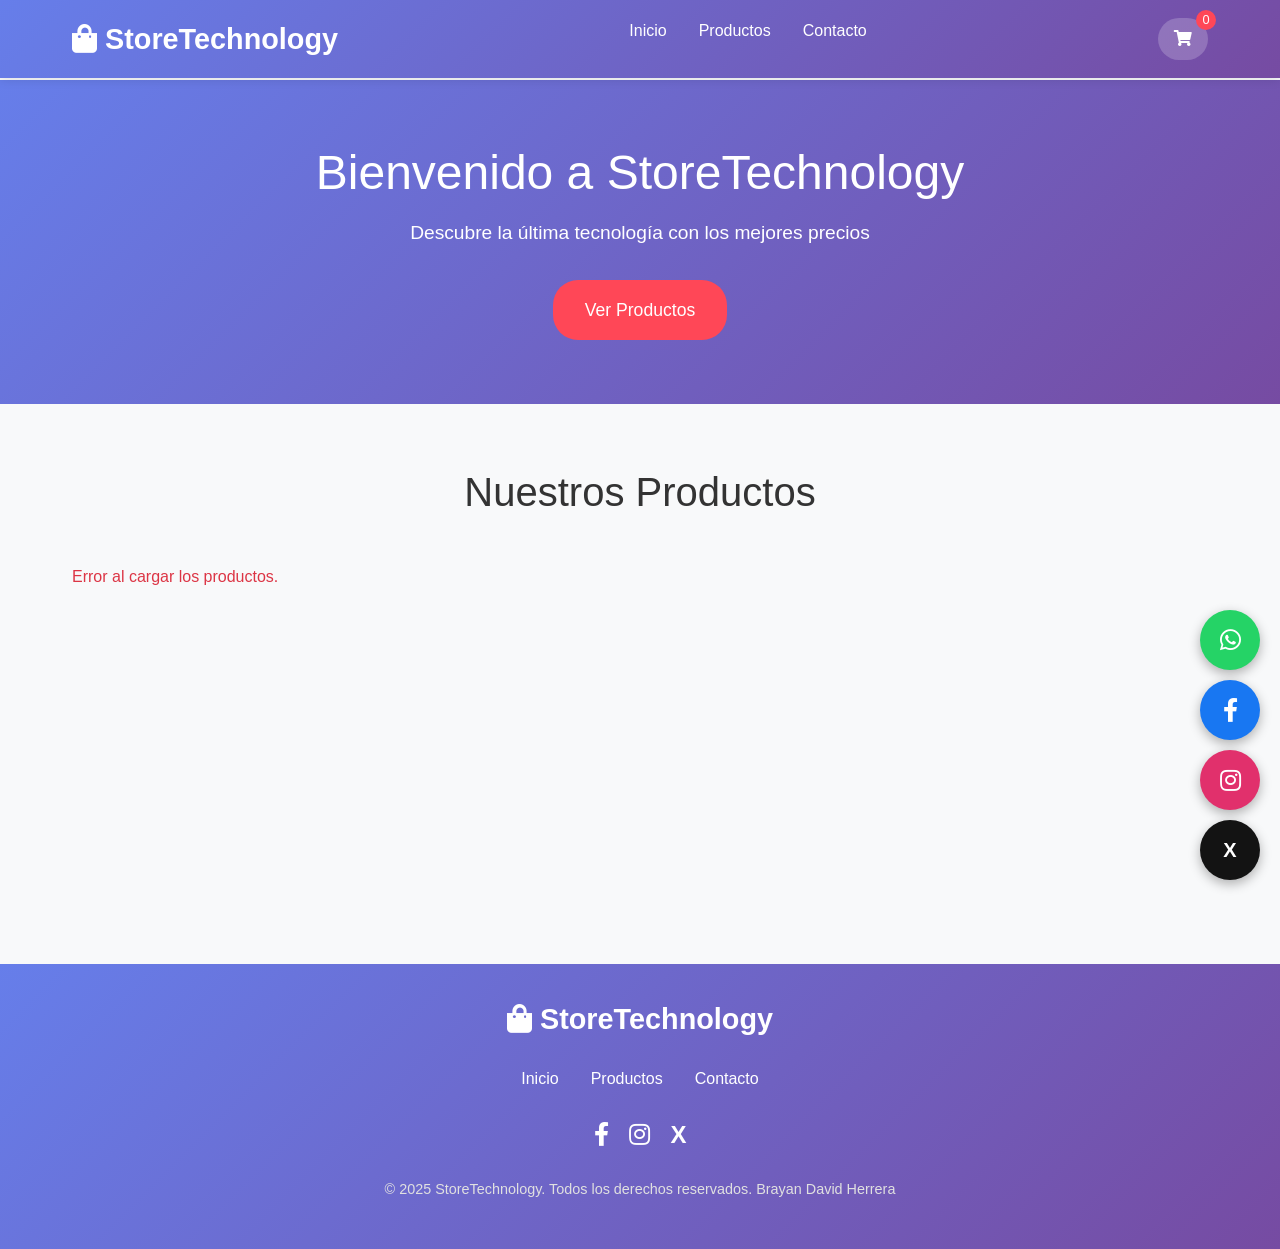
<file: index.html>
<!DOCTYPE html>
<html lang="en">

<head>
    <meta charset="UTF-8">
    <meta name="viewport" content="width=device-width, initial-scale=1.0">
    <meta http-equiv="X-UA-Compatible" content="ie=edge">
    <meta name="Description" content="Enter your description here" />
    <link rel="stylesheet" href="https://cdnjs.cloudflare.com/ajax/libs/twitter-bootstrap/4.6.0/css/bootstrap.min.css">
    <link rel="stylesheet" href="https://cdnjs.cloudflare.com/ajax/libs/font-awesome/5.15.4/css/all.min.css">
    <link rel="stylesheet" href="css/style.css">
    <title>BDHB-Ecomerce</title>
</head>

<body>
    <!-- Header -->
    <header>
        <div class="header-container">
            <div class="logo">
                <i class="fas fa-shopping-bag"></i> StoreTechnology
            </div>
            <nav>
                <ul class="nav-menu">
                    <li><a href="#home">Inicio</a></li>
                    <li><a href="#products">Productos</a></li>
                    <li><a href="#contact">Contacto</a></li>
                </ul>
            </nav>
            <div class="cart-icon" onclick="toggleCart()">
                <i class="fas fa-shopping-cart"></i>
                <span class="cart-count" id="cartCount">0</span>
            </div>
        </div>
    </header>

    <!-- Main Content -->
    <main>
        <!-- Hero Section -->
        <section class="hero" id="home">
            <h1>Bienvenido a StoreTechnology</h1>
            <p>Descubre la última tecnología con los mejores precios</p>
            <button class="cta-button" onclick="scrollToProducts()">Ver Productos</button>
        </section>

        <!-- Products Section -->
        <section class="products-section" id="products">
            <h2 class="section-title">Nuestros Productos</h2>
            <div class="products-grid" id="productsGrid">
                <!-- Products will be loaded here -->
            </div>
        </section>
    </main>





    <!-- Floating Social Buttons -->
    <div class="floating-buttons">
        <a href="https://wa.me/tienda" target="_blank" class="floating-btn whatsapp">
            <i class="fab fa-whatsapp"></i>
        </a>
        <a href="https://facebook.com/tienda" target="_blank" class="floating-btn facebook">
            <i class="fab fa-facebook-f"></i>
        </a>
        <a href="https://instagram.com/tienda" target="_blank" class="floating-btn instagram">
            <i class="fab fa-instagram"></i>
        </a>
        <a href="https://twitter.com/tienda" target="_blank" class="floating-btn twitter">
            <span style="font-weight: bold; font-size: 20px;">X</span>
        </a>

    </div>

    <!-- Footer -->
    <footer class="site-footer" id="contact">
        <div class="footer-container">
            <div class="footer-logo">
                <i class="fas fa-shopping-bag"></i> StoreTechnology
            </div>
            <div class="footer-links">
                <a href="#home">Inicio</a>
                <a href="#products">Productos</a>
                <a href="#contact">Contacto</a>
            </div>
            <div class="footer-social">
                <a href="https://facebook.com/tienda" target="_blank"><i class="fab fa-facebook-f"></i></a>
                <a href="https://instagram.com/tienda" target="_blank"><i class="fab fa-instagram"></i></a>
                <a href="https://twitter.com/tienda" target="_blank"><span style="font-weight: bold;">X</span></a>
            </div>
            <p class="footer-copy">&copy; 2025 StoreTechnology. Todos los derechos reservados. Brayan David Herrera</p>
        </div>
    </footer>


    <script src="https://cdnjs.cloudflare.com/ajax/libs/jquery/3.5.1/jquery.slim.min.js"></script>
    <script src="https://cdnjs.cloudflare.com/ajax/libs/popper.js/1.16.1/umd/popper.min.js"></script>
    <script src="https://cdnjs.cloudflare.com/ajax/libs/twitter-bootstrap/4.6.0/js/bootstrap.min.js"></script>
    <script type="module" src="js/Admin/productosAdmin.js"></script>

    <!-- Modal Requerimiento Login -->
    <div class="modal fade" id="loginRequiredModal" tabindex="-1" aria-labelledby="loginRequiredLabel"
        aria-hidden="true">
        <div class="modal-dialog modal-dialog-centered">
            <div class="modal-content text-center">
                <div class="modal-header bg-warning">
                    <h5 class="modal-title w-100" id="loginRequiredLabel">
                        <i class="fas fa-lock"></i> Acceso Restringido
                    </h5>
                    <button type="button" class="close" data-dismiss="modal" aria-label="Cerrar">
                        <span aria-hidden="true">&times;</span>
                    </button>
                </div>
                <div class="modal-body">
                    <p>Para continuar navegando y realizar acciones en la tienda debes iniciar sesión.</p>
                </div>
                <div class="modal-footer justify-content-center">
                    <button type="button" class="btn btn-secondary" data-dismiss="modal">Cancelar</button>
                    <button type="button" class="btn btn-primary" id="btn-ir-login">
                        <i class="fas fa-sign-in-alt"></i> Iniciar Sesión
                    </button>
                </div>
            </div>
        </div>
    </div>
    <script>
        document.addEventListener("DOMContentLoaded", function () {
            const role = sessionStorage.getItem("rol");

            // Botón que lleva al login desde el modal
            document.getElementById('btn-ir-login')?.addEventListener('click', function () {
                sessionStorage.clear();
                window.location.href = "login.html";
            });

            // Opcional: si quieres interceptar clics en botones/acciones
            document.querySelectorAll(" button, .cart-icon, .cta-button, .add-to-cart-btn").forEach(el => {
                el.addEventListener("click", function (e) {
                    if (!sessionStorage.getItem("rol")) {
                        e.preventDefault();
                        $('#loginRequiredModal').modal('show');
                    }
                });
            });
        });
    </script>
    <script>
        $(document).ready(function () {
            const role = sessionStorage.getItem("rol");

            if (role !== null) {
                alert("Acceso denegado. Redirigiendo al login.");
                window.location.href = "login.html";
                sessionStorage.clear();
            }
        });
    </script>
</body>

</html>
</file>
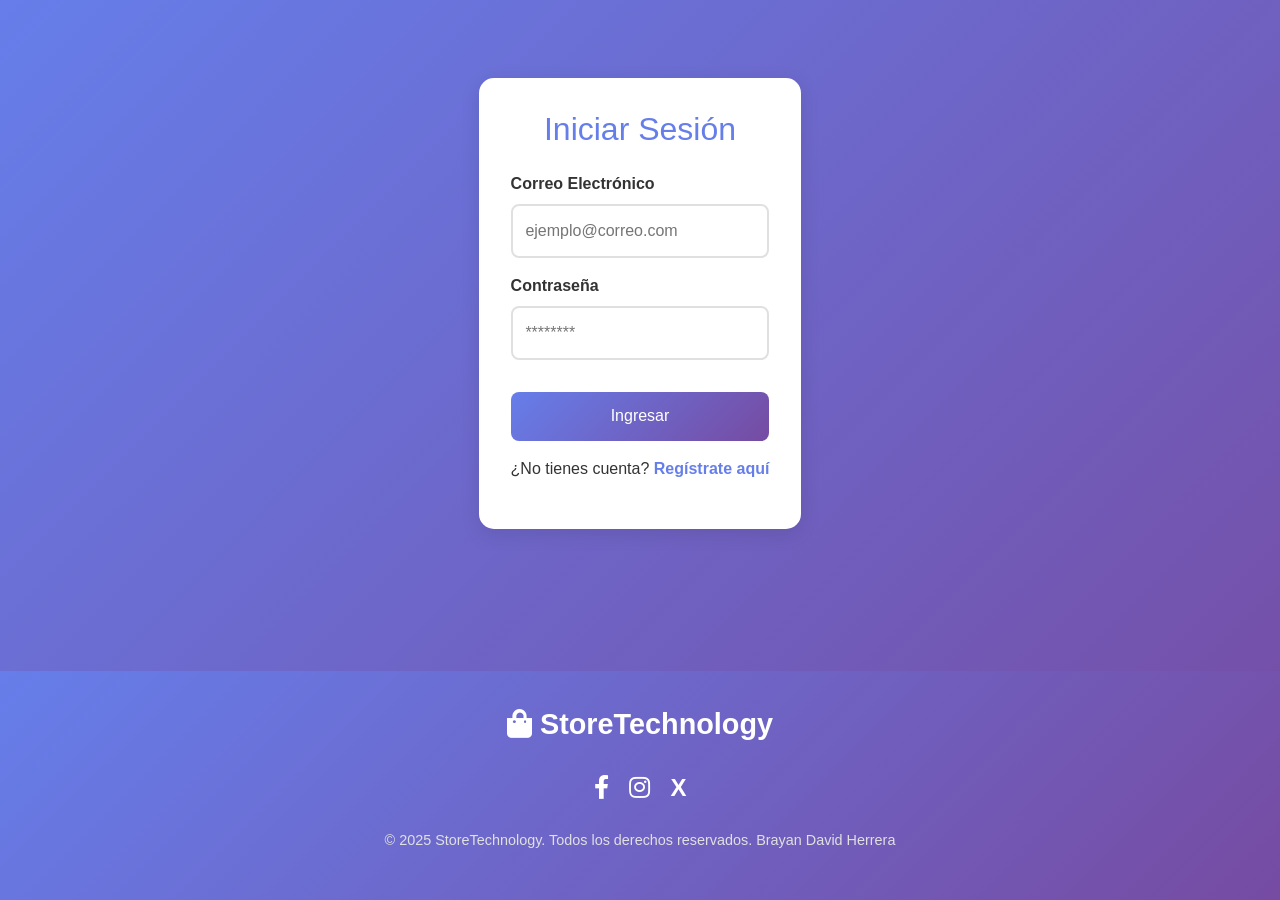
<file: admin.html>
<!DOCTYPE html>
<html lang="en">

<head>
    <meta charset="UTF-8" />
    <meta name="viewport" content="width=device-width, initial-scale=1.0" />
    <meta http-equiv="X-UA-Compatible" content="ie=edge" />
    <meta name="Description" content="Enter your description here" />
    <link rel="stylesheet"
        href="https://cdnjs.cloudflare.com/ajax/libs/twitter-bootstrap/4.6.0/css/bootstrap.min.css" />
    <link rel="stylesheet" href="https://cdnjs.cloudflare.com/ajax/libs/font-awesome/5.15.4/css/all.min.css" />
    <link rel="stylesheet" href="css/Admin.css" />
    <title>AdminDashboard</title>
</head>

<body>
    <div class="sidebar">
        <h2><i class="fas fa-cogs"></i> Admin</h2>
        <ul>
            <li>
                <a href="#productos"><i class="fas fa-box"></i> Productos</a>
            </li>
            <li>
                <a href="#pedidos"><i class="fas fa-shopping-cart"></i> Pedidos</a>
            </li>
            <li>
                <a href="#pagos"><i class="fas fa-credit-card"></i> Pagos</a>
            </li>
            <li>
                <a href="#ventas"><i class="fas fa-chart-line"></i> Ventas</a>
            </li>
            <button id="btnCerrarSesion" class="btn-add">
                <i class="fas fa-sign-out-alt"></i> Cerrar Sesión
            </button>
        </ul>
    </div>

    <div class="main-content">
        <header>
            <h1>Panel de Administración</h1>
            <p class="mb-0">Bienvenido al sistema de gestión</p>
        </header>

        <!-- Sección Productos -->
        <section id="productos" class="card seccion-content">
            <div class="d-flex justify-content-between align-items-center mb-3">
                <h2>Gestión de Productos</h2>
                <button class="btn-add" id="btnAgregarProducto">
                    <i class="fas fa-plus"></i> Agregar Producto
                </button>
            </div>

            <div class="table-responsive">
                <table class="table">
                    <thead>
                        <tr>
                            <th>idProducto</th>
                            <th>nombreProducto</th>
                            <th>imagen</th>
                            <th>valor</th>
                            <th>cantidad</th>
                            <th>informacion</th>
                            <th>fecha_creacion</th>
                            <th>pocentaje_impuesto</th>
                            <th>Acciones</th>
                        </tr>
                    </thead>
                    <tbody id="tablaProductos"></tbody>
                </table>
            </div>
        </section>

        <!-- Sección Pedidos -->
        <section id="pedidos" class="card seccion-content">
            <h2>Gestión de Pedidos</h2>
            <div class="table-responsive">
                <table class="table">
                    <thead>
                        <tr>
                            <th>idPedido</th>
                            <th>estado</th>
                            <th>infopersona</th>
                            <th>correo</th>
                            <th>Direccion</th>
                            <th>nombresProductos</th>
                            <th>fecha_pedido</th>
                            <th>fecha_actualizacion</th>
                            <th>subtotal</th>
                            <th>descuentos_totales</th>
                            <th>impuestos_totales</th>
                            <th>total</th>
                            <th>idUsuario</th>
                        </tr>
                    </thead>
                    <tbody id="tablaPedidos"></tbody>
                </table>
            </div>
        </section>

        <!-- Sección Pagos -->
        <section id="pagos" class="card seccion-content">
            <h2>Pagos Registrados</h2>
            <p id="countPagos"></p>
            <div class="table-responsive">
                <table class="table">
                    <thead>
                        <tr>
                            <th>id</th>
                            <th>NombrePersona</th>
                            <th>Direccion</th>
                            <th>idFormaPago</th>
                            <th>Telefono</th>
                            <th>correo_electronico</th>
                            <th>monto_subtotal</th>
                            <th>descuentos</th>
                            <th>impuestos</th>
                            <th>monto_total</th>
                            <th>fecha</th>
                            <th>estado</th>
                            <th>idUsuario</th>
                            <th>idPedido</th>
                            <th>referencia</th>
                            <th>notas</th>
                        </tr>
                    </thead>
                    <tbody id="tablaPagos"></tbody>
                </table>
            </div>
        </section>

        <!-- Sección Ventas -->
        <section id="ventas" class="card seccion-content">
            <div class="ventas-header">
                <div class="d-flex justify-content-between align-items-center mb-4">
                    <h2><i class="fas fa-chart-line"></i> Gestión de Ventas</h2>
                    <div class="ventas-actions">
                        <button class="btn btn-outline-success" id="btnExportarVentas">
                            <i class="fas fa-download"></i> Exportar CSV
                        </button>
                    </div>
                </div>

                <!-- Estadísticas Generales -->
                <div id="estadisticasGenerales" class="estadisticas-container mb-4">
                    <!-- Las estadísticas se cargarán aquí dinámicamente -->
                </div>

                <!-- Filtros de Fecha -->
                <div class="filtros-ventas card mb-4">
                    <div class="card-body">
                        <h5 class="card-title"><i class="fas fa-filter"></i> Filtrar Ventas por Fecha</h5>
                        <div class="row">
                            <div class="col-md-4">
                                <div class="form-group">
                                    <label for="fechaInicio">
                                        <i class="fas fa-calendar-alt"></i> Fecha Inicio
                                    </label>
                                    <input type="date" class="form-control" id="fechaInicio" name="fechaInicio">
                                </div>
                            </div>
                            <div class="col-md-4">
                                <div class="form-group">
                                    <label for="fechaFin">
                                        <i class="fas fa-calendar-alt"></i> Fecha Fin
                                    </label>
                                    <input type="date" class="form-control" id="fechaFin" name="fechaFin">
                                </div>
                            </div>
                            <div class="col-md-4">
                                <div class="form-group">
                                    <label>&nbsp;</label>
                                    <div class="d-flex">
                                        <button type="button" class="btn btn-primary mr-2" id="btnBuscarFechas">
                                            <i class="fas fa-search"></i> Buscar
                                        </button>
                                        <button type="button" class="btn btn-outline-secondary" id="btnLimpiarFiltros">
                                            <i class="fas fa-eraser"></i> Limpiar
                                        </button>
                                    </div>
                                </div>
                            </div>
                        </div>
                        
                        <!-- Estadísticas del Período -->
                        <div id="estadisticasPeriodo" style="display: none;">
                            <!-- Se mostrarán las estadísticas del período filtrado -->
                        </div>
                    </div>
                </div>
            </div>

            <!-- Loading Indicator -->
            <div id="cargandoVentas" class="text-center py-4" style="display: none;">
                <div class="spinner-border text-primary" role="status">
                    <span class="sr-only">Cargando...</span>
                </div>
                <p class="mt-2">Cargando ventas...</p>
            </div>

            <!-- Tabla de Ventas -->
            <div class="table-responsive">
                <table class="table table-hover ventas-table">
                    <thead class="thead-dark">
                        <tr>
                            <th>ID</th>
                            <th>Cliente</th>
                            <th>Pedido</th>
                            <th>Productos</th>
                            <th>Subtotal</th>
                            <th>Descuentos</th>
                            <th>Impuestos</th>
                            <th>Total</th>
                            <th>Estado</th>
                            <th>Fecha</th>
                            <th>Acciones</th>
                        </tr>
                    </thead>
                    <tbody id="tablaVentas">
                        <!-- Las ventas se cargarán aquí dinámicamente -->
                    </tbody>
                </table>
            </div>
        </section>
    </div>

    <!-- Modal para Detalle de Venta -->
    <div class="modal fade" id="modalDetalleVenta" tabindex="-1" role="dialog" aria-labelledby="modalDetalleVentaLabel" aria-hidden="true">
        <div class="modal-dialog modal-lg" role="document">
            <div class="modal-content">
                <div class="modal-header bg-info text-white">
                    <h5 class="modal-title" id="modalDetalleVentaLabel">
                        <i class="fas fa-receipt"></i> Detalle de Venta
                    </h5>
                    <button type="button" class="close text-white" data-dismiss="modal" aria-label="Close">
                        <span aria-hidden="true">&times;</span>
                    </button>
                </div>
                <div class="modal-body" id="contenidoDetalleVenta">
                    <!-- El contenido se cargará dinámicamente -->
                </div>
                <div class="modal-footer">
                    <button type="button" class="btn btn-secondary" data-dismiss="modal">Cerrar</button>
                </div>
            </div>
        </div>
    </div>

    <!-- Modal para Cambiar Estado de Venta -->
    <div class="modal fade" id="modalCambiarEstado" tabindex="-1" role="dialog" aria-labelledby="modalCambiarEstadoLabel" aria-hidden="true">
        <div class="modal-dialog" role="document">
            <div class="modal-content">
                <div class="modal-header bg-warning text-white">
                    <h5 class="modal-title" id="modalCambiarEstadoLabel">
                        <i class="fas fa-edit"></i> Cambiar Estado de Venta
                    </h5>
                    <button type="button" class="close text-white" data-dismiss="modal" aria-label="Close">
                        <span aria-hidden="true">&times;</span>
                    </button>
                </div>
                <div class="modal-body" id="contenidoCambiarEstado">
                    <!-- El contenido se cargará dinámicamente -->
                </div>
                <div class="modal-footer">
                    <button type="button" class="btn btn-secondary" data-dismiss="modal">Cancelar</button>
                </div>
            </div>
        </div>
    </div>

    <script src="https://cdnjs.cloudflare.com/ajax/libs/jquery/3.5.1/jquery.slim.min.js"></script>
    <script src="https://cdnjs.cloudflare.com/ajax/libs/popper.js/1.16.1/umd/popper.min.js"></script>
    <script src="https://cdnjs.cloudflare.com/ajax/libs/twitter-bootstrap/4.6.0/js/bootstrap.min.js"></script>
    <script type="module" src="js/Admin/productosAdmin.js"></script>
    <script type="module" src="js/pedidos.js"></script>
    <script type="module" src="js/pagos.js"></script>
    <script type="module" src="js/ventas.js"></script>
    <script>
        $(document).ready(function () {
            // Verificar sesión de administrador
            const idUsuario = sessionStorage.getItem("idUsuario");
            const role = sessionStorage.getItem("rol");

            if (!idUsuario || role !== "admin") {
                alert(
                    "Debes iniciar sesión como administrador para acceder a esta página."
                );
                window.location.href = "login.html";
            }

            // Manejar clic en botón de cerrar sesión
            $("#btnCerrarSesion").click(function (e) {
                e.preventDefault();
                if (confirm("¿Estás seguro de que quieres cerrar sesión?")) {
                    sessionStorage.clear();
                    window.location.href = "login.html";
                }
            });

            // Manejar navegación entre secciones
            $('.sidebar a[href^="#"]').click(function(e) {
                e.preventDefault();
                const target = $(this).attr('href');
                
                // Ocultar todas las secciones
                $('.seccion-content').hide();
                
                // Mostrar la sección seleccionada
                $(target).show();
                
                // Actualizar clase activa en sidebar
                $('.sidebar a').removeClass('active');
                $(this).addClass('active');
            });

            // Mostrar productos por defecto
            $('#productos').show();
            $('.sidebar a[href="#productos"]').addClass('active');
        });
    </script>

    <!-- Modal Agregar Producto -->
    <div class="modal fade" id="modalAgregarProducto" tabindex="-1" role="dialog"
        aria-labelledby="modalAgregarProductoLabel" aria-hidden="true">
        <div class="modal-dialog modal-lg" role="document">
            <div class="modal-content">
                <div class="modal-header">
                    <h5 class="modal-title" id="modalAgregarProductoLabel">
                        <i class="fas fa-plus-circle"></i> Agregar Nuevo Producto
                    </h5>
                    <button type="button" class="close" data-dismiss="modal" aria-label="Close">
                        <span aria-hidden="true">&times;</span>
                    </button>
                </div>
                <div class="modal-body">
                    <form id="formAgregarProducto">
                        <div class="row">
                            <!-- Columna Izquierda -->
                            <div class="col-md-6">
                                <div class="form-group">
                                    <label for="nombreProducto">
                                        <i class="fas fa-tag"></i> Nombre del Producto *
                                    </label>
                                    <input type="text" class="form-control" id="nombreProducto" name="nombreProducto"
                                        placeholder="Ingrese el nombre del producto" required />
                                    <small class="form-text text-muted">Nombre descriptivo del producto</small>
                                </div>

                                <div class="form-group">
                                    <label for="valor">
                                        <i class="fas fa-dollar-sign"></i> Precio *
                                    </label>
                                    <div class="input-group">
                                        <div class="input-group-prepend">
                                            <span class="input-group-text">$</span>
                                        </div>
                                        <input type="number" class="form-control" id="valor" name="valor"
                                            placeholder="0.00" min="0" step="0.01" required />
                                    </div>
                                    <small class="form-text text-muted">Precio en pesos colombianos</small>
                                </div>

                                <div class="form-group">
                                    <label for="cantidad">
                                        <i class="fas fa-boxes"></i> Cantidad en Stock *
                                    </label>
                                    <input type="number" class="form-control" id="cantidad" name="cantidad"
                                        placeholder="0" min="0" required />
                                    <small class="form-text text-muted">Cantidad disponible en inventario</small>
                                </div>
                            </div>

                            <!-- Columna Derecha -->
                            <div class="col-md-6">
                                <!-- Selector de imagen mejorado -->
                                <div class="form-group">
                                    <label for="imagen">
                                        <i class="fas fa-image"></i> Imagen del Producto *
                                    </label>
                                    <div class="custom-file">
                                        <input type="file" class="custom-file-input" id="imagen" name="imagen"
                                            accept="image/*" required />
                                        <label class="custom-file-label" for="imagen">Seleccionar imagen...</label>
                                    </div>
                                    <small class="form-text text-muted">Seleccione una imagen (JPG, PNG, GIF,
                                        WEBP)</small>

                                    <!-- Preview de la imagen -->
                                    <div class="mt-3" id="imagenPreview" style="display: none">
                                        <img id="previewImg" src="" alt="Preview" class="img-thumbnail"
                                            style="max-height: 150px; max-width: 100%" />
                                        <div class="mt-2">
                                            <small class="text-muted">
                                                <strong>Archivo seleccionado:</strong>
                                                <span id="nombreArchivo"></span>
                                            </small>
                                        </div>
                                    </div>
                                </div>

                                <div class="form-group">
                                    <label for="informacion">
                                        <i class="fas fa-info-circle"></i> Información del
                                        Producto *
                                    </label>
                                    <textarea class="form-control" id="informacion" name="informacion" rows="6"
                                        placeholder="Ingrese la información detallada del producto..."
                                        required></textarea>
                                    <small class="form-text text-muted">Descripción completa del producto,
                                        características,
                                        especificaciones, etc.</small>
                                </div>
                            </div>
                        </div>

                        <!-- Información adicional -->
                        <div class="row">
                            <div class="col-12">
                                <div class="alert alert-info">
                                    <i class="fas fa-info-circle"></i>
                                    <strong>Información:</strong> Los campos marcados con (*)
                                    son obligatorios. La fecha de creación y porcentaje de
                                    impuesto se asignarán automáticamente.
                                </div>
                            </div>
                        </div>

                        <!-- Botones de acción -->
                        <div class="modal-footer">
                            <button type="button" class="btn btn-secondary" data-dismiss="modal">
                                <i class="fas fa-times"></i> Cancelar
                            </button>
                            <button type="button" class="btn btn-primary" onclick="limpiarFormulario()">
                                <i class="fas fa-eraser"></i> Limpiar
                            </button>
                            <button type="submit" class="btn btn-success">
                                <i class="fas fa-save"></i> Guardar Producto
                            </button>
                        </div>
                    </form>
                </div>
            </div>
        </div>
    </div>

    <!-- Modal Actualizar Producto -->
    <div class="modal fade" id="modalActualizarProducto" tabindex="-1" role="dialog"
        aria-labelledby="modalActualizarProductoLabel" aria-hidden="true">
        <div class="modal-dialog modal-lg" role="document">
            <div class="modal-content">
                <div class="modal-header">
                    <h5 class="modal-title" id="modalActualizarProductoLabel">
                        <i class="fas fa-edit"></i> Actualizar Producto
                    </h5>
                    <button type="button" class="close" data-dismiss="modal" aria-label="Close">
                        <span aria-hidden="true">&times;</span>
                    </button>
                </div>
                <div class="modal-body">
                    <form id="formActualizarProducto">
                        <!-- Campo oculto para el ID del producto -->
                        <input type="hidden" id="idProductoActualizar" name="idProducto">

                        <div class="row">
                            <!-- Columna Izquierda -->
                            <div class="col-md-6">
                                <div class="form-group">
                                    <label for="nombreProductoActualizar">
                                        <i class="fas fa-tag"></i> Nombre del Producto *
                                    </label>
                                    <input type="text" class="form-control" id="nombreProductoActualizar"
                                        name="nombreProducto" placeholder="Ingrese el nombre del producto" required />
                                    <small class="form-text text-muted">Nombre descriptivo del producto</small>
                                </div>

                                <div class="form-group">
                                    <label for="valorActualizar">
                                        <i class="fas fa-dollar-sign"></i> Precio *
                                    </label>
                                    <div class="input-group">
                                        <div class="input-group-prepend">
                                            <span class="input-group-text">$</span>
                                        </div>
                                        <input type="number" class="form-control" id="valorActualizar" name="valor"
                                            placeholder="0.00" min="0" step="0.01" required />
                                    </div>
                                    <small class="form-text text-muted">Precio en pesos colombianos</small>
                                </div>

                                <div class="form-group">
                                    <label for="cantidadActualizar">
                                        <i class="fas fa-boxes"></i> Cantidad en Stock *
                                    </label>
                                    <input type="number" class="form-control" id="cantidadActualizar" name="cantidad"
                                        placeholder="0" min="0" required />
                                    <small class="form-text text-muted">Cantidad disponible en inventario</small>
                                </div>
                            </div>

                            <!-- Columna Derecha -->
                            <div class="col-md-6">
                                <!-- Imagen actual -->
                                <div class="form-group">
                                    <label>
                                        <i class="fas fa-image"></i> Imagen Actual
                                    </label>
                                    <div class="current-image-container">
                                        <img id="imagenActual" src="" alt="Imagen actual" class="current-image" />
                                        <div class="mt-2">
                                            <small class="text-muted">
                                                <strong>Archivo actual:</strong>
                                                <span id="nombreImagenActual"></span>
                                            </small>
                                        </div>
                                    </div>
                                </div>

                                <!-- Nueva imagen (opcional) -->
                                <div class="form-group">
                                    <label for="imagenActualizar">
                                        <i class="fas fa-upload"></i> Cambiar Imagen (Opcional)
                                    </label>
                                    <div class="custom-file">
                                        <input type="file" class="custom-file-input" id="imagenActualizar" name="imagen"
                                            accept="image/*" />
                                        <label class="custom-file-label" for="imagenActualizar">Seleccionar nueva
                                            imagen...</label>
                                    </div>
                                    <small class="form-text text-muted">Deje vacío para mantener la imagen
                                        actual</small>

                                    <!-- Preview de la nueva imagen -->
                                    <div class="mt-3" id="imagenPreviewActualizar" style="display: none">
                                        <div class="alert alert-info">
                                            <strong>Nueva imagen seleccionada:</strong>
                                        </div>
                                        <img id="previewImgActualizar" src="" alt="Preview" class="preview-image" />
                                        <div class="mt-2">
                                            <small class="text-success">
                                                <strong>Nuevo archivo:</strong>
                                                <span id="nombreArchivoActualizar"></span>
                                            </small>
                                        </div>
                                    </div>
                                </div>

                                <div class="form-group">
                                    <label for="informacionActualizar">
                                        <i class="fas fa-info-circle"></i> Información del Producto *
                                    </label>
                                    <textarea class="form-control" id="informacionActualizar" name="informacion"
                                        rows="6" placeholder="Ingrese la información detallada del producto..."
                                        required></textarea>
                                    <small class="form-text text-muted">Descripción completa del producto,
                                        características, especificaciones, etc.</small>
                                </div>
                            </div>
                        </div>

                        <!-- Información adicional -->
                        <div class="row">
                            <div class="col-12">
                                <div class="alert alert-warning">
                                    <i class="fas fa-exclamation-triangle"></i>
                                    <strong>Importante:</strong>
                                    Si no selecciona una nueva imagen, se mantendrá la imagen actual del producto.
                                    Los campos marcados con (*) son obligatorios.
                                </div>
                            </div>
                        </div>

                        <!-- Botones de acción -->
                        <div class="form-actions">
                            <div class="d-flex justify-content-end gap-2">
                                <button type="button" class="btn btn-secondary btn-lg" data-dismiss="modal">
                                    <i class="fas fa-times"></i> Cancelar
                                </button>
                                <button type="button" class="btn btn-warning btn-lg"
                                    onclick="limpiarFormularioActualizar()">
                                    <i class="fas fa-undo"></i> Restablecer
                                </button>
                                <button type="submit" class="btn btn-success btn-lg">
                                    <i class="fas fa-save"></i> Actualizar Producto
                                </button>
                            </div>
                        </div>
                    </form>
                </div>
            </div>
        </div>
    </div>

    <!-- JavaScript para el modal -->
    <script>
        $(document).ready(function () {
            // Activar el modal al hacer clic en "Agregar Producto"
            $("#btnAgregarProducto").click(function () {
                $("#modalAgregarProducto").modal("show");
            });

            // Manejar la selección de archivo
            $("#imagen").on("change", function () {
                const file = this.files[0];
                const label = $(this).next(".custom-file-label");
                const preview = $("#imagenPreview");
                const previewImg = $("#previewImg");
                const nombreArchivo = $("#nombreArchivo");

                if (file) {
                    // Actualizar el label con el nombre del archivo
                    label.text(file.name);

                    // Mostrar información del archivo
                    nombreArchivo.text(file.name);

                    // Validar tipo de archivo
                    const validTypes = [
                        "image/jpeg",
                        "image/jpg",
                        "image/png",
                        "image/gif",
                        "image/webp",
                    ];
                    if (validTypes.includes(file.type)) {
                        $(this).removeClass("is-invalid").addClass("is-valid");

                        // Crear preview de la imagen
                        const reader = new FileReader();
                        reader.onload = function (e) {
                            previewImg.attr("src", e.target.result);
                            preview.show();
                        };
                        reader.readAsDataURL(file);
                    } else {
                        $(this).addClass("is-invalid").removeClass("is-valid");
                        preview.hide();
                        alert(
                            "Por favor seleccione un archivo de imagen válido (JPG, PNG, GIF, WEBP)"
                        );
                        $(this).val("");
                        label.text("Seleccionar imagen...");
                    }
                } else {
                    label.text("Seleccionar imagen...");
                    preview.hide();
                }
            });
        });

        // Limpiar formulario
        function limpiarFormulario() {
            $("#formAgregarProducto")[0].reset();
            // Remover clases de validación
            $(".form-control, .custom-file-input").removeClass(
                "is-valid is-invalid"
            );
            // Limpiar preview de imagen
            $("#imagenPreview").hide();
            $("#previewImg").attr("src", "");
            $(".custom-file-label").text("Seleccionar imagen...");
        }

        // Validación en tiempo real para otros campos
        $("#nombreProducto, #valor, #cantidad, #informacion").on(
            "input",
            function () {
                if ($(this).val().trim() === "") {
                    $(this).addClass("is-invalid").removeClass("is-valid");
                } else {
                    $(this).removeClass("is-invalid").addClass("is-valid");
                }
            }
        );

        // Formatear precio mientras se escribe
        $("#valor").on("input", function () {
            let value = $(this).val();
            if (value < 0) {
                $(this).val(0);
            }
        });
    </script>

    <!-- Estilos CSS para Ventas -->
    <style>
        /* Estilos para la sección de ventas */
        .ventas-header {
            margin-bottom: 2rem;
        }

        .estadisticas-container {
            background: linear-gradient(135deg, #667eea 0%, #764ba2 100%);
            border-radius: 15px;
            padding: 2rem;
            color: white;
        }

        .stat-card {
            background: rgba(255, 255, 255, 0.1);
            border-radius: 12px;
            padding: 1.5rem;
            margin-bottom: 1rem;
            transition: all 0.3s ease;
            backdrop-filter: blur(10px);
            border: 1px solid rgba(255, 255, 255, 0.2);
        }

        .stat-card:hover {
            transform: translateY(-5px);
            box-shadow: 0 10px 25px rgba(0, 0, 0, 0.2);
        }

        .stat-card.bg-primary {
            background: linear-gradient(135deg, #4e73df, #2e59d9);
        }

        .stat-card.bg-success {
            background: linear-gradient(135deg, #1cc88a, #17a673);
        }

        .stat-card.bg-info {
            background: linear-gradient(135deg, #36b9cc, #2c9faf);
        }

        .stat-card.bg-warning {
            background: linear-gradient(135deg, #f6c23e, #dda20a);
        }

        .stat-card .stat-icon {
            font-size: 2.5rem;
            opacity: 0.8;
            margin-bottom: 0.5rem;
        }

        .stat-card .stat-info h4 {
            font-size: 2rem;
            font-weight: 700;
            margin-bottom: 0.25rem;
        }

        .stat-card .stat-info p {
            margin: 0;
            opacity: 0.9;
            font-size: 0.9rem;
        }

        .stat-card-small {
            background: rgba(255, 255, 255, 0.1);
            border-radius: 8px;
            padding: 1rem;
            text-align: center;
            backdrop-filter: blur(10px);
            border: 1px solid rgba(255, 255, 255, 0.2);
        }

        .filtros-ventas {
            border-left: 4px solid #667eea;
            box-shadow: 0 4px 15px rgba(0, 0, 0, 0.1);
        }

        .filtros-ventas .card-title {
            color: #667eea;
            font-weight: 600;
        }

        .ventas-table {
            box-shadow: 0 4px 15px rgba(0, 0, 0, 0.1);
            border-radius: 10px;
            overflow: hidden;
        }

        .ventas-table thead {
            background: linear-gradient(135deg, #667eea, #764ba2);
        }

        .ventas-table .venta-row {
            transition: all 0.2s ease;
        }

        .ventas-table .venta-row:hover {
            background-color: #f8f9fc;
            transform: translateX(5px);
        }

        .customer-info strong {
            color: #5a5c69;
        }

        .productos-preview {
            max-width: 200px;
            white-space: nowrap;
            overflow: hidden;
            text-overflow: ellipsis;
            font-size: 0.9rem;
            color: #6c757d;
        }

        .monto-total {
            color: #1cc88a;
            font-size: 1.1rem;
        }

        .monto-subtotal {
            color: #36b9cc;
        }

        .action-buttons {
            display: flex;
            gap: 0.25rem;
        }

        .action-buttons .btn {
            transition: all 0.2s ease;
        }

        .action-buttons .btn:hover {
            transform: scale(1.1);
        }

        .no-data {
            padding: 3rem;
        }

        .badge-success {
            background-color: #1cc88a !important;
        }

        .badge-warning {
            background-color: #f6c23e !important;
        }

        .badge-danger {
            background-color: #e74a3b !important;
        }

        .ventas-actions {
            display: flex;
            gap: 1rem;
        }

        /* Responsivo */
        @media (max-width: 768px) {
            .estadisticas-container {
                padding: 1rem;
            }

            .stat-card {
                margin-bottom: 0.5rem;
            }

            .stat-card .stat-info h4 {
                font-size: 1.5rem;
            }

            .ventas-actions {
                flex-direction: column;
                align-items: stretch;
            }

            .productos-preview {
                max-width: 150px;
            }
        }

        /* Sidebar styles improvement */
        .sidebar a.active {
            background: linear-gradient(135deg, #667eea, #764ba2);
            color: white;
            border-radius: 8px;
        }

        .seccion-content {
            display: none;
            animation: fadeIn 0.3s ease-in-out;
        }

        @keyframes fadeIn {
            from { opacity: 0; transform: translateY(10px); }
            to { opacity: 1; transform: translateY(0); }
        }
    </style>
</body>

</html>
</file>
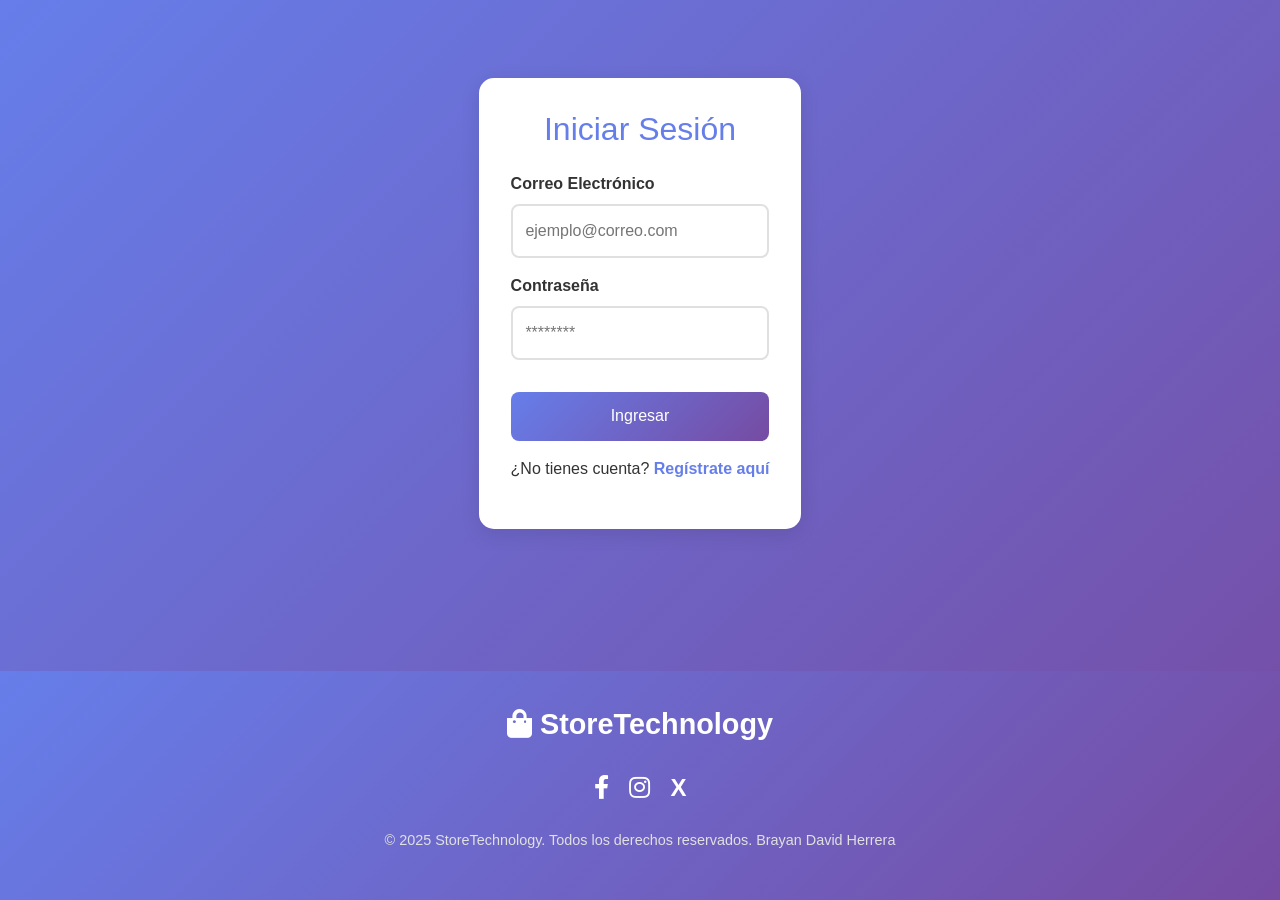
<file: cliente.html>
<!DOCTYPE html>
<html lang="en">

<head>
    <meta charset="UTF-8" />
    <meta name="viewport" content="width=device-width, initial-scale=1.0" />
    <meta http-equiv="X-UA-Compatible" content="ie=edge" />
    <meta name="Description" content="Enter your description here" />
    <link rel="stylesheet"
        href="https://cdnjs.cloudflare.com/ajax/libs/twitter-bootstrap/4.6.0/css/bootstrap.min.css" />
    <link rel="stylesheet" href="https://cdnjs.cloudflare.com/ajax/libs/font-awesome/5.15.4/css/all.min.css" />
    <link rel="stylesheet" href="css/cliente.css" />
    <title>cliente</title>
</head>

<body>
    <!-- Header -->
    <header>
        <div class="header-container">
            <div class="logo">
                <i class="fas fa-shopping-bag"></i> StoreTechnology
            </div>
            <nav>
                <ul class="nav-menu">
                    <li><a href="#home">Inicio</a></li>
                    <li><a href="#products">Productos</a></li>
                    <li><a href="#contact">Contacto</a></li>
                    <li><a href="HistorialCliente.html">Historial de compras</a></li>
                </ul>
            </nav>
            <div class="cart-icon" onclick="toggleCart()">
                <i class="fas fa-shopping-cart"></i>
                <span class="cart-count" id="cartCount">0</span>
            </div>
            <div class="logout-btn" id="btnCerrarSesion">
                <i class="fas fa-sign-out-alt"></i> Cerrar Sesión
            </div>
        </div>
    </header>

    <!-- Main Content -->
    <main>
        <!-- Hero Section -->
        <section class="hero" id="home">
            <h1>Bienvenido a StoreTechnology</h1>
            <p>Descubre la última tecnología con los mejores precios</p>
            <button class="cta-button" onclick="scrollToProducts()">
                Ver Productos
            </button>
        </section>
        
        <!-- Products Section -->
        <section class="products-section" id="products">
            <h2 class="section-title">Nuestros Productos</h2>
            <div class="products-grid" id="productsGrid">
                <!-- Products will be loaded here -->
            </div>
        </section>
    </main>

    <!-- Cart Modal -->
    <div class="cart-modal" id="cartModal">
        <div class="cart-content">
            <div class="cart-header">
                <h2><i class="fas fa-shopping-cart"></i> Carrito de Compras</h2>
                <button class="close-cart" onclick="toggleCart()">
                    <i class="fas fa-times"></i>
                </button>
            </div>
            <div id="cartItems">
                <!-- Cart items will be displayed here -->
            </div>
            
            <div class="cart-summary">
                <div class="summary-row">
                    <span>Subtotal:</span>
                    <span>$<span id="cartSubtotal">0</span></span>
                </div>
                <div class="summary-row">
                    <span>IVA:</span>
                    <span>$<span id="cartTax">0</span></span>
                </div>
                <div class="summary-row total-row">
                    <span>Total:</span>
                    <span>$<span id="cartTotal">0</span></span>
                </div>
                <button class="checkout-btn" onclick="showCheckoutForm()">
                    <i class="fas fa-credit-card"></i> Proceder al Pago
                </button>
            </div>
        </div>
    </div>

    <!-- Checkout Modal -->
    <div class="checkout-modal" id="checkoutModal">
        <div class="checkout-content">
            <div class="checkout-header">
                <h2>Finalizar Compra</h2>
                <button class="close-checkout" onclick="toggleCheckout()">
                    <i class="fas fa-times"></i>
                </button>
            </div>

            <form id="checkoutForm" class="checkout-form">
                <div class="form-section">
                    <h3><i class="fas fa-user"></i> Información Personal</h3>
                    <div class="form-group">
                        <label for="fullName">Nombre Completo *</label>
                        <input type="text" id="fullName" name="fullName" required />
                    </div>
                    <div class="form-group">
                        <label for="email">Correo Electrónico *</label>
                        <input type="email" id="email" name="email" required />
                    </div>
                    <div class="form-group">
                        <label for="telefono">Teléfono</label>
                        <input type="tel" id="telefono" name="telefono" placeholder="Ej: +57 300 123 4567" />
                    </div>
                </div>

                <div class="form-section">
                    <h3><i class="fas fa-map-marker-alt"></i> Dirección de Envío</h3>
                    <div class="form-group">
                        <label for="address">Dirección Completa *</label>
                        <textarea id="address" name="address" rows="3" required
                            placeholder="Calle, número, apartamento, ciudad, código postal"></textarea>
                    </div>
                </div>

                <div class="form-section">
                    <h3><i class="fas fa-credit-card"></i> Método de Pago</h3>
                    <div class="payment-methods">
                        <div class="payment-option">
                            <input type="radio" id="creditCard" name="paymentMethod" value="creditCard" required />
                            <label for="creditCard">
                                <i class="fas fa-credit-card"></i> Tarjeta de Crédito/Débito
                            </label>
                        </div>
                        <div class="payment-option">
                            <input type="radio" id="paypal" name="paymentMethod" value="paypal" />
                            <label for="paypal">
                                <i class="fab fa-paypal"></i> PayPal
                            </label>
                        </div>
                        <div class="payment-option">
                            <input type="radio" id="transfer" name="paymentMethod" value="transfer" />
                            <label for="transfer">
                                <i class="fas fa-university"></i> Transferencia Bancaria
                            </label>
                        </div>
                        <div class="payment-option">
                            <input type="radio" id="cash" name="paymentMethod" value="cash" />
                            <label for="cash">
                                <i class="fas fa-money-bill-wave"></i> Pago Contra Entrega
                            </label>
                        </div>
                    </div>
                </div>

                <div class="form-section" id="cardDetails" style="display: none">
                    <h3><i class="fas fa-lock"></i> Detalles de Tarjeta</h3>
                    <div class="form-row">
                        <div class="form-group">
                            <label for="cardNumber">Número de Tarjeta</label>
                            <input type="text" id="cardNumber" name="cardNumber" placeholder="1234 5678 9012 3456"
                                maxlength="19" />
                        </div>
                    </div>
                    <div class="form-row">
                        <div class="form-group">
                            <label for="expiryDate">Fecha de Vencimiento</label>
                            <input type="text" id="expiryDate" name="expiryDate" placeholder="MM/YY" maxlength="5" />
                        </div>
                        <div class="form-group">
                            <label for="cvv">CVV</label>
                            <input type="text" id="cvv" name="cvv" placeholder="123" maxlength="4" />
                        </div>
                    </div>
                </div>

                <div class="checkout-summary">
                    <div class="summary-item">
                        <span>Subtotal:</span>
                        <span>$<span id="checkoutSubtotal">0</span></span>
                    </div>
                    <div class="summary-item">
                        <span>IVA:</span>
                        <span>$<span id="checkoutTax">0</span></span>
                    </div>
                    <div class="summary-item">
                        <span>Envío:</span>
                        <span>$<span id="shippingCost">15.000</span></span>
                    </div>
                    <div class="summary-item total">
                        <span>Total:</span>
                        <span>$<span id="checkoutTotal">0</span></span>
                    </div>
                </div>

                <div class="form-actions">
                    <button type="button" class="btn-cancel" onclick="toggleCheckout()">
                        Cancelar
                    </button>
                    <button type="submit" class="btn-confirm">
                        <i class="fas fa-lock"></i> Confirmar Pedido
                    </button>
                </div>
            </form>
        </div>
    </div>

    <!-- Floating Social Buttons -->
    <div class="floating-buttons">
        <a href="https://wa.me/tienda" target="_blank" class="floating-btn whatsapp">
            <i class="fab fa-whatsapp"></i>
        </a>
        <a href="https://facebook.com/tienda" target="_blank" class="floating-btn facebook">
            <i class="fab fa-facebook-f"></i>
        </a>
        <a href="https://instagram.com/tienda" target="_blank" class="floating-btn instagram">
            <i class="fab fa-instagram"></i>
        </a>
        <a href="https://twitter.com/tienda" target="_blank" class="floating-btn twitter">
            <span style="font-weight: bold; font-size: 20px">X</span>
        </a>
    </div>

    <!-- Footer -->
    <footer class="site-footer" id="contact">
        <div class="footer-container">
            <div class="footer-logo">
                <i class="fas fa-shopping-bag"></i> StoreTechnology
            </div>
            <div class="footer-links">
                <a href="#home">Inicio</a>
                <a href="#products">Productos</a>
                <a href="#contact">Contacto</a>
            </div>
            <div class="footer-social">
                <a href="https://facebook.com/tienda" target="_blank"><i class="fab fa-facebook-f"></i></a>
                <a href="https://instagram.com/tienda" target="_blank"><i class="fab fa-instagram"></i></a>
                <a href="https://twitter.com/tienda" target="_blank"><span style="font-weight: bold">X</span></a>
            </div>
            <p class="footer-copy">
                &copy; 2025 StoreTechnology. Todos los derechos reservados. Brayan
                David Herrera
            </p>
        </div>
    </footer>

    <script src="https://cdnjs.cloudflare.com/ajax/libs/jquery/3.5.1/jquery.slim.min.js"></script>
    <script src="https://cdnjs.cloudflare.com/ajax/libs/popper.js/1.16.1/umd/popper.min.js"></script>
    <script src="https://cdnjs.cloudflare.com/ajax/libs/twitter-bootstrap/4.6.0/js/bootstrap.min.js"></script>
    <script type="module" src="js/cliente.js"></script>
    <script>
        document.addEventListener("DOMContentLoaded", () => {
            const idUsuario = sessionStorage.getItem("idUsuario");
            const role = sessionStorage.getItem("rol");

            if (!idUsuario || role !== "cliente") {
                alert(
                    "Debes iniciar sesión para acceder a esta página y ser cliente."
                );
                window.location.href = "login.html";
            }
            // Manejar clic en botón de cerrar sesión
            $("#btnCerrarSesion").click(function (e) {
                e.preventDefault();
                if (confirm("¿Estás seguro de que quieres cerrar sesión?")) {
                    sessionStorage.clear();
                    window.location.href = "login.html";
                }
            });
        });
    </script>
</body>

</html>
</file>
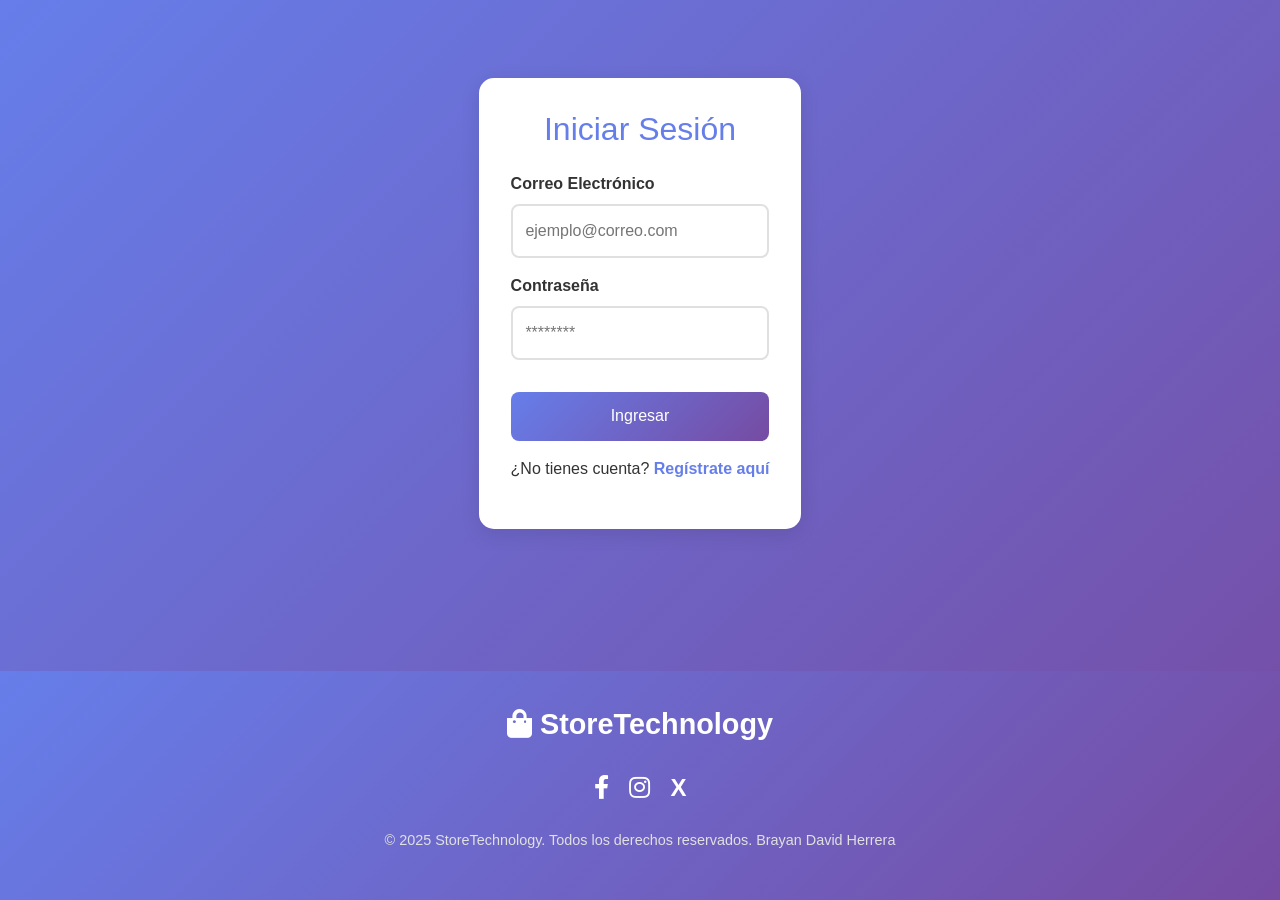
<file: HistorialCliente.html>
<!DOCTYPE html>
<html lang="en">

<head>
    <meta charset="UTF-8">
    <meta name="viewport" content="width=device-width, initial-scale=1.0">
    <meta http-equiv="X-UA-Compatible" content="ie=edge">
    <meta name="Description" content="Enter your description here" />
    <link rel="stylesheet" href="https://cdnjs.cloudflare.com/ajax/libs/twitter-bootstrap/4.6.0/css/bootstrap.min.css">
    <link rel="stylesheet" href="https://cdnjs.cloudflare.com/ajax/libs/font-awesome/5.15.4/css/all.min.css">
    <link rel="stylesheet" href="css/Admin.css">
    <title>ClienteHistorial</title>
</head>

<body>

    <div class="sidebar">
        <h2><i class="fas fa-cogs"></i> Cliente</h2>
        <ul>
            <li>
                <a href="cliente.html"><i class="fas fa-arrow-left"></i> Regresar</a>
            </li>
            <button id="btnCerrarSesion" class="btn-add">
                <i class="fas fa-sign-out-alt"></i> Cerrar Sesión
            </button>
        </ul>
    </div>

    <div class="main-content">
        <header>
            <h1>Panel de Historial de Compras</h1>
            <p class="mb-0">Bienvenido Puedes ver las compras realizadas</p>
        </header>

       

        <!-- Sección Pedidos -->
        <section id="tablaHistorial" class="card seccion-content">
            <h2>Compras</h2>
            <div class="table-responsive">
                <table class="table">
                    <thead>
                        <tr>
                            <th>idPedido</th>
                            <th>estado</th>
                            <th>nombresProductos</th>
                            <th>fecha de compra</th>
                            <th>subtotal</th>
                            <th>descuentos_totales</th>
                            <th>impuestos_totales</th>
                            <th>total</th>
                        </tr>
                    </thead>
                    <tbody id="tablaPedidos">

                    </tbody>
                </table>
            </div>
        </section>

      
    </div>


    <script src="https://cdnjs.cloudflare.com/ajax/libs/jquery/3.5.1/jquery.slim.min.js"></script>
    <script src="https://cdnjs.cloudflare.com/ajax/libs/popper.js/1.16.1/umd/popper.min.js"></script>
    <script src="https://cdnjs.cloudflare.com/ajax/libs/twitter-bootstrap/4.6.0/js/bootstrap.min.js"></script>
    <script type="module" src="js/historialCliente.js"></script>
    <script>
        $(document).ready(function () {
            // Verificar sesión de administrador
            const idUsuario = sessionStorage.getItem("idUsuario");
            const role = sessionStorage.getItem("rol");

            if (!idUsuario || role !== "cliente") {
                alert("Debes iniciar sesión como cliente para acceder a esta página.");
                window.location.href = "login.html";
            }

            // Manejar clic en botón de cerrar sesión
            $('#btnCerrarSesion').click(function (e) {
                e.preventDefault();
                if (confirm('¿Estás seguro de que quieres cerrar sesión?')) {
                    sessionStorage.clear();
                    window.location.href = "login.html";
                }
            });
        });
    </script>
    
</body>

</html>
</file>
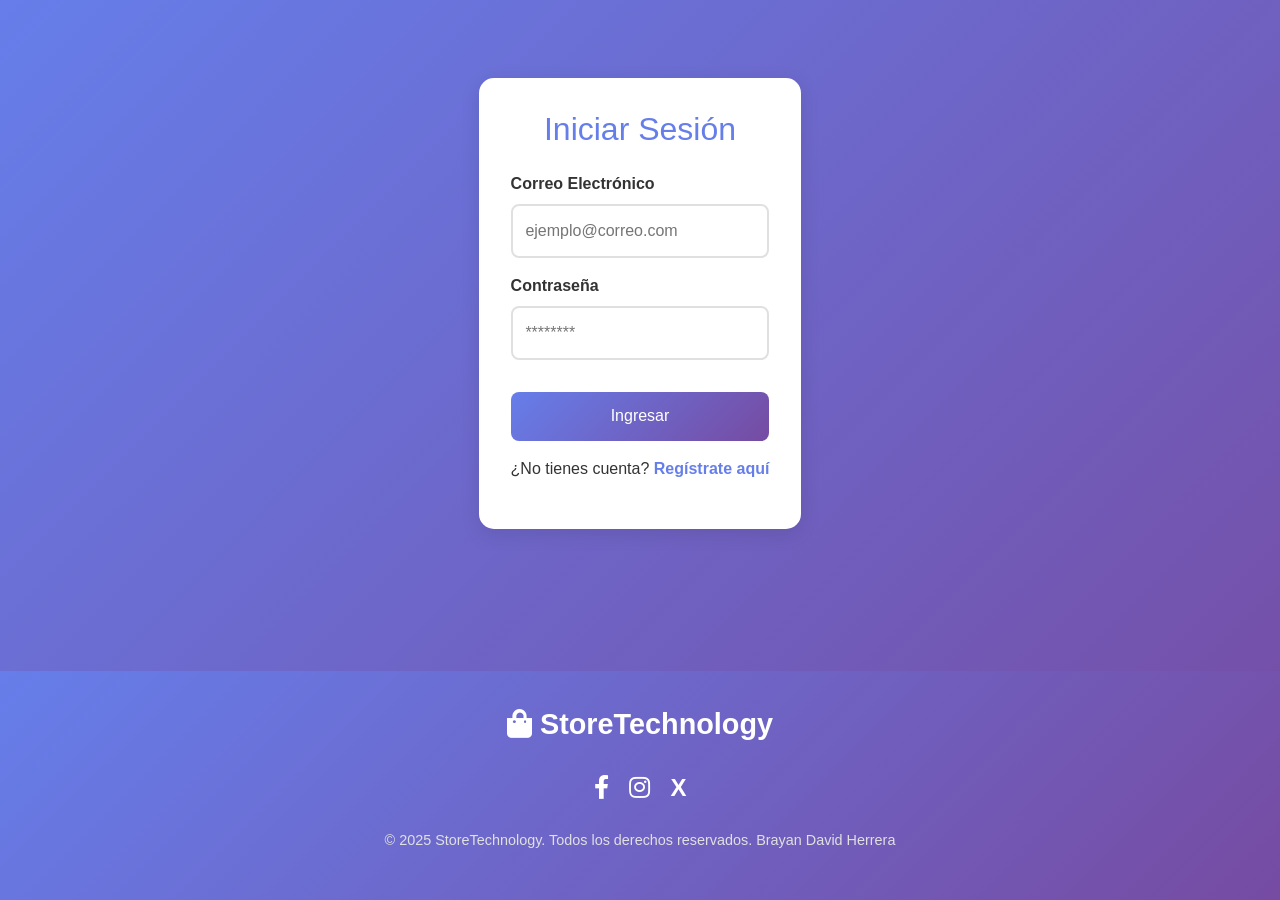
<file: login.html>
<!DOCTYPE html>
<html lang="en">
<head>
<meta charset="UTF-8">
<meta name="viewport" content="width=device-width, initial-scale=1.0">
<meta http-equiv="X-UA-Compatible" content="ie=edge">
<meta name="Description" content="Enter your description here"/>
<link rel="stylesheet" href="https://cdnjs.cloudflare.com/ajax/libs/twitter-bootstrap/4.6.0/css/bootstrap.min.css">
<link rel="stylesheet" href="https://cdnjs.cloudflare.com/ajax/libs/font-awesome/5.15.4/css/all.min.css">
<link rel="stylesheet" href="css/login.css">
<title>LoginStoreTechnology</title>
</head>
<body>
    
    <main>
        <section class="auth-section">
            <div class="auth-container">
                <h2>Iniciar Sesión</h2>
                <form id="loginForm" action="Login" method="POST" class="auth-form">
                    <div class="form-group">
                        <label for="correo">Correo Electrónico</label>
                        <input type="email" id="correo" name="correo" placeholder="ejemplo@correo.com" required>
                    </div>
                    <div class="form-group">
                        <label for="password">Contraseña</label>
                        <input type="password" id="password" name="password" placeholder="********" required>
                    </div>
                    <button type="submit" class="auth-btn">Ingresar</button>
                    <p class="auth-text">¿No tienes cuenta? <a href="register.html">Regístrate aquí</a></p>
                </form>
            </div>
        </section>
    </main>

    <!-- Footer -->
    <footer class="site-footer" id="contact">
        <div class="footer-container">
            <div class="footer-logo">
                <i class="fas fa-shopping-bag"></i> StoreTechnology
            </div>
            <div class="footer-social">
                <a href="https://facebook.com/tienda" target="_blank"><i class="fab fa-facebook-f"></i></a>
                <a href="https://instagram.com/tienda" target="_blank"><i class="fab fa-instagram"></i></a>
                <a href="https://twitter.com/tienda" target="_blank"><span style="font-weight: bold;">X</span></a>
            </div>
            <p class="footer-copy">&copy; 2025 StoreTechnology. Todos los derechos reservados. Brayan David Herrera</p>
        </div>
    </footer>

<script src="https://cdnjs.cloudflare.com/ajax/libs/jquery/3.5.1/jquery.slim.min.js"></script>
<script src="https://cdnjs.cloudflare.com/ajax/libs/popper.js/1.16.1/umd/popper.min.js"></script>
<script src="https://cdnjs.cloudflare.com/ajax/libs/twitter-bootstrap/4.6.0/js/bootstrap.min.js"></script>
<script type="module" src="js/usuarios.js"></script>
</body>
</html>
</file>
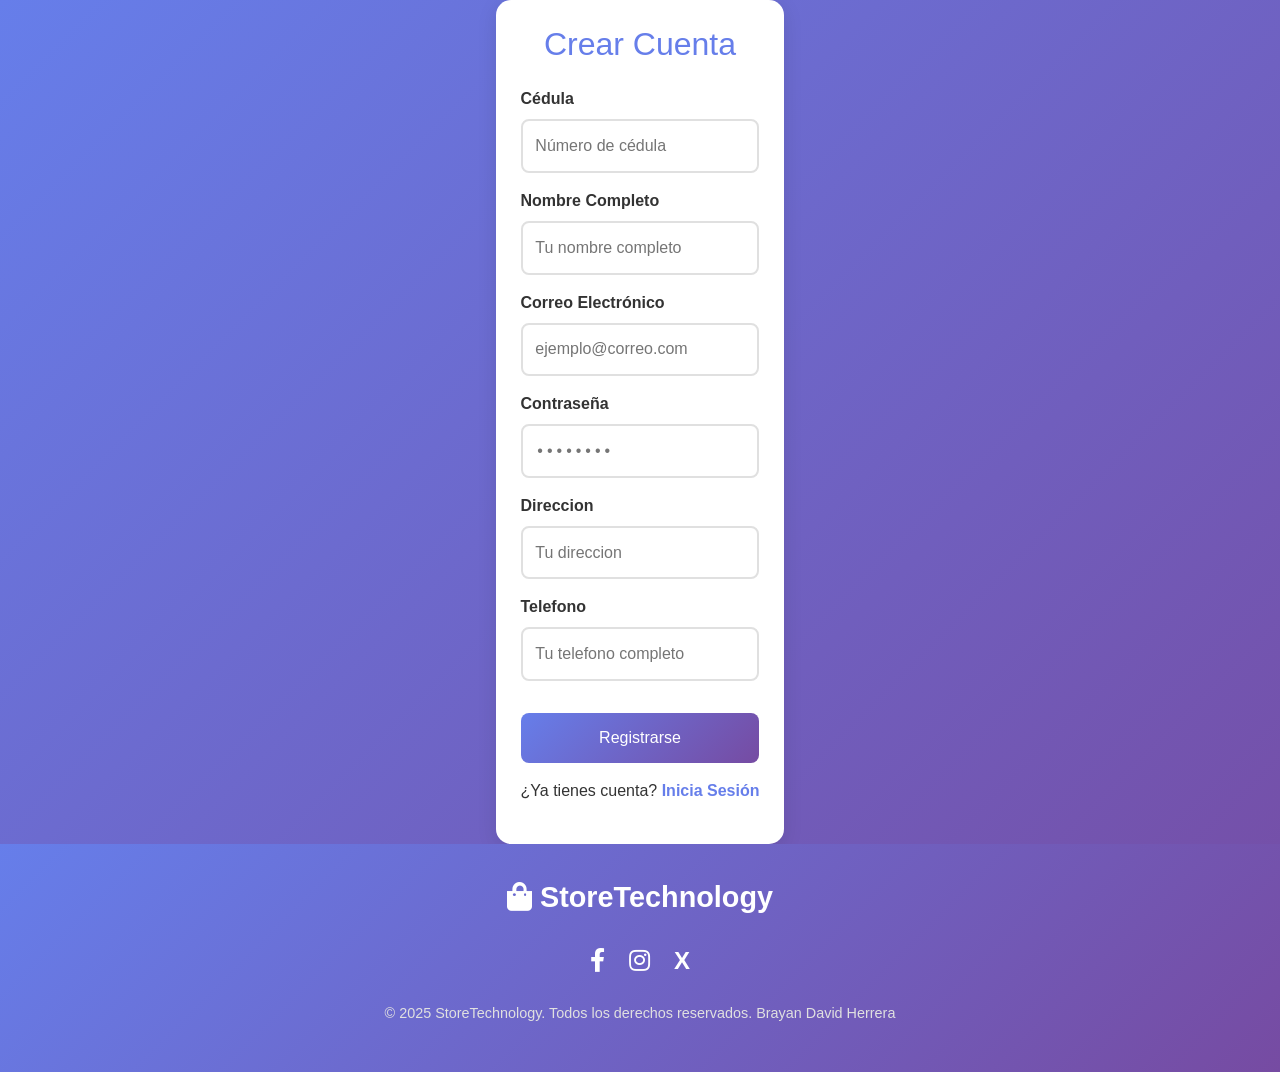
<file: register.html>
<!DOCTYPE html>
<html lang="en">

<head>
    <meta charset="UTF-8">
    <meta name="viewport" content="width=device-width, initial-scale=1.0">
    <meta http-equiv="X-UA-Compatible" content="ie=edge">
    <meta name="Description" content="Enter your description here" />
    <link rel="stylesheet" href="https://cdnjs.cloudflare.com/ajax/libs/twitter-bootstrap/4.6.0/css/bootstrap.min.css">
    <link rel="stylesheet" href="https://cdnjs.cloudflare.com/ajax/libs/font-awesome/5.15.4/css/all.min.css">
    <link rel="stylesheet" href="css/registrar.css">
    <title>Registar-storeTechnology</title>
</head>

<body>
    <main>
        <section class="auth-section">
            <div class="auth-container">
                <h2>Crear Cuenta</h2>
                <form id="formRegistro" action="Registrar" method="POST" class="auth-form">

                    <div class="form-group">
                        <label for="cedula">Cédula</label>
                        <input type="text" id="cedula" name="cedula" placeholder="Número de cédula" required>
                    </div>

                    <div class="form-group">
                        <label for="nombre">Nombre Completo</label>
                        <input type="text" id="nombre" name="nombre" placeholder="Tu nombre completo" required>
                    </div>

                    <div class="form-group">
                        <label for="correo">Correo Electrónico</label>
                        <!-- Corrección: type="email" en lugar de type="correo" -->
                        <input type="email" id="correo" name="correo" placeholder="ejemplo@correo.com" required>
                    </div>

                    <div class="form-group">
                        <label for="password">Contraseña</label>
                        <input type="password" id="password" name="password" placeholder="••••••••" required>
                    </div>

                    <div class="form-group">
                        <label for="direccion">Direccion</label>
                        <input type="text" id="direccion" name="direccion" placeholder="Tu direccion" required>
                    </div>

                    <div class="form-group">
                        <label for="telefono">Telefono</label>
                        <input type="text" id="telefono" name="telefono" placeholder="Tu telefono completo" required>
                    </div>

                    <input type="hidden" id="rol" name="rol" value="cliente">

                    <button type="submit" class="auth-btn">Registrarse</button>
                    <p class="auth-text">¿Ya tienes cuenta? <a href="login.html">Inicia Sesión</a></p>
                </form>
            </div>
        </section>
    </main>

    <!-- Footer corregido -->
    <footer class="site-footer" id="contact">
        <div class="footer-container">
            <div class="footer-logo">
                <i class="fas fa-shopping-bag"></i> StoreTechnology
            </div>

            <div class="footer-social">
                <!-- Corrección: Usar elementos <i> para todos los íconos -->
                <a href="https://facebook.com/tienda" target="_blank"><i class="fab fa-facebook-f"></i></a>
                <a href="https://instagram.com/tienda" target="_blank"><i class="fab fa-instagram"></i></a>
                <a href="https://twitter.com/tienda" target="_blank"><span style="font-weight: bold;">X</span></a>
            </div>

            <!-- Corrección: Texto de copyright actualizado -->
            <p class="footer-copy">&copy; 2025 StoreTechnology. Todos los derechos reservados. Brayan David Herrera</p>
        </div>
    </footer>

    <script src="https://cdnjs.cloudflare.com/ajax/libs/jquery/3.5.1/jquery.slim.min.js"></script>
    <script src="https://cdnjs.cloudflare.com/ajax/libs/popper.js/1.16.1/umd/popper.min.js"></script>
    <script src="https://cdnjs.cloudflare.com/ajax/libs/twitter-bootstrap/4.6.0/js/bootstrap.min.js"></script>
    <script type="module" src="js/usuarios.js"></script>
</body>

</html>
</file>
<file: css/style.css>
* {
    margin: 0;
    padding: 0;
    box-sizing: border-box;
}

body {
    font-family: 'Segoe UI', Tahoma, Geneva, Verdana, sans-serif;
    line-height: 1.6;
    color: #333;
    background-color: #f8f9fa;
}

/* Header */
header {
    background: linear-gradient(135deg, #667eea 0%, #764ba2 100%);
    color: white;
    padding: 1rem 0;
    position: fixed;
    width: 100%;
    top: 0;
    z-index: 1000;
    box-shadow: 0 2px 10px rgba(0,0,0,0.1);
}

.header-container {
    max-width: 1200px;
    margin: 0 auto;
    display: flex;
    justify-content: space-between;
    align-items: center;
    padding: 0 2rem;
}

.logo {
    font-size: 1.8rem;
    font-weight: bold;
}

.nav-menu {
    display: flex;
    list-style: none;
    gap: 2rem;
}

.nav-menu a {
    color: white;
    text-decoration: none;
    transition: opacity 0.3s;
}

.nav-menu a:hover {
    opacity: 0.8;
}

.cart-icon {
    position: relative;
    background: rgba(255,255,255,0.2);
    padding: 0.5rem 1rem;
    border-radius: 25px;
    cursor: pointer;
    transition: all 0.3s;
}

.cart-icon:hover {
    background: rgba(255,255,255,0.3);
    transform: scale(1.05);
}

.cart-count {
    position: absolute;
    top: -8px;
    right: -8px;
    background: #ff4757;
    color: white;
    border-radius: 50%;
    width: 20px;
    height: 20px;
    font-size: 0.8rem;
    display: flex;
    align-items: center;
    justify-content: center;
}

/* Main Content */
main {
    margin-top: 80px;
    min-height: calc(100vh - 80px);
}

/* Hero Section */
.hero {
    background: linear-gradient(135deg, #667eea 0%, #764ba2 100%);
    color: white;
    padding: 4rem 2rem;
    text-align: center;
}

.hero h1 {
    font-size: 3rem;
    margin-bottom: 1rem;
    opacity: 0;
    animation: fadeInUp 1s forwards;
}

.hero p {
    font-size: 1.2rem;
    margin-bottom: 2rem;
    opacity: 0;
    animation: fadeInUp 1s 0.2s forwards;
}

.cta-button {
    background: #ff4757;
    color: white;
    padding: 1rem 2rem;
    border: none;
    border-radius: 25px;
    font-size: 1.1rem;
    cursor: pointer;
    transition: all 0.3s;
    opacity: 0;
    animation: fadeInUp 1s 0.4s forwards;
}

.cta-button:hover {
    background: #ff3742;
    transform: translateY(-2px);
    box-shadow: 0 5px 15px rgba(255,71,87,0.4);
}

/* Products Section */
.products-section {
    padding: 4rem 2rem;
    max-width: 1200px;
    margin: 0 auto;
}

.section-title {
    text-align: center;
    font-size: 2.5rem;
    margin-bottom: 3rem;
    color: #333;
}

.products-grid {
    display: grid;
    grid-template-columns: repeat(auto-fit, minmax(280px, 1fr));
    gap: 2rem;
}

.product-card {
    background: white;
    border-radius: 15px;
    overflow: hidden;
    box-shadow: 0 5px 20px rgba(0,0,0,0.1);
    transition: all 0.3s;
    cursor: pointer;
}

.product-card:hover {
    transform: translateY(-10px);
    box-shadow: 0 15px 40px rgba(0,0,0,0.2);
}

.product-image {
    width: 100%;
    height: 250px;
    background: linear-gradient(45deg, #f0f0f0, #e0e0e0);
    display: flex;
    align-items: center;
    justify-content: center;
    font-size: 4rem;
    color: #999;
}

.product-info {
    padding: 1.5rem;
}

.product-name {
    font-size: 1.3rem;
    font-weight: bold;
    margin-bottom: 0.5rem;
    color: #333;
}

.product-description {
    color: #666;
    margin-bottom: 1rem;
    font-size: 0.9rem;
}

.product-price {
    font-size: 1.5rem;
    font-weight: bold;
    color: #667eea;
    margin-bottom: 1rem;
}

.add-to-cart-btn {
    width: 100%;
    background: linear-gradient(135deg, #667eea 0%, #764ba2 100%);
    color: white;
    border: none;
    padding: 0.8rem;
    border-radius: 8px;
    cursor: pointer;
    font-size: 1rem;
    transition: all 0.3s;
}

.add-to-cart-btn:hover {
    transform: translateY(-2px);
    box-shadow: 0 5px 15px rgba(102,126,234,0.4);
}

/* Cart Modal */
.cart-modal, .checkout-modal {
    position: fixed;
    top: 0;
    left: 0;
    width: 100%;
    height: 100%;
    background: rgba(0,0,0,0.5);
    display: none;
    align-items: center;
    justify-content: center;
    z-index: 2000;
}

.cart-content, .checkout-content {
    background: white;
    width: 90%;
    max-width: 600px;
    max-height: 80%;
    overflow-y: auto;
    border-radius: 15px;
    padding: 2rem;
    position: relative;
}

.checkout-content {
    max-width: 800px;
    max-height: 90%;
}

.cart-header, .checkout-header {
    display: flex;
    justify-content: space-between;
    align-items: center;
    margin-bottom: 2rem;
    padding-bottom: 1rem;
    border-bottom: 2px solid #eee;
}

.close-cart, .close-checkout {
    background: none;
    border: none;
    font-size: 1.5rem;
    cursor: pointer;
    color: #999;
}

.cart-item {
    display: flex;
    align-items: center;
    padding: 1rem 0;
    border-bottom: 1px solid #eee;
}

.cart-item img {
    width: 80px;
    height: 80px;
    object-fit: cover;
    border-radius: 8px;
    margin-right: 1rem;
}

.cart-item-info {
    flex: 1;
}

.cart-item-name {
    font-weight: bold;
    margin-bottom: 0.5rem;
}

.cart-item-price {
    color: #667eea;
    font-weight: bold;
}

.quantity-controls {
    display: flex;
    align-items: center;
    gap: 0.5rem;
    margin: 0.5rem 0;
}

.quantity-btn {
    background: #f0f0f0;
    border: none;
    width: 30px;
    height: 30px;
    border-radius: 50%;
    cursor: pointer;
    display: flex;
    align-items: center;
    justify-content: center;
}

.quantity-btn:hover {
    background: #e0e0e0;
}

.remove-item {
    background: #ff4757;
    color: white;
    border: none;
    padding: 0.3rem 0.8rem;
    border-radius: 15px;
    cursor: pointer;
    font-size: 0.8rem;
}

.cart-total {
    text-align: right;
    margin-top: 2rem;
    padding-top: 1rem;
    border-top: 2px solid #eee;
}

.total-amount {
    font-size: 1.5rem;
    font-weight: bold;
    color: #333;
}

.checkout-btn {
    width: 100%;
    background: #28a745;
    color: white;
    border: none;
    padding: 1rem;
    margin-top: 1rem;
    border-radius: 8px;
    font-size: 1.1rem;
    cursor: pointer;
    transition: all 0.3s;
}

.checkout-btn:hover {
    background: #218838;
    transform: translateY(-2px);
}

.empty-cart {
    text-align: center;
    color: #999;
    padding: 2rem;
}

/* Checkout Form */
.checkout-form {
    display: flex;
    flex-direction: column;
    gap: 2rem;
}

.form-section {
    background: #f8f9fa;
    padding: 1.5rem;
    border-radius: 10px;
}

.form-section h3 {
    color: #667eea;
    margin-bottom: 1rem;
    display: flex;
    align-items: center;
    gap: 0.5rem;
}

.form-group {
    margin-bottom: 1rem;
}

.form-group label {
    display: block;
    margin-bottom: 0.5rem;
    font-weight: 600;
    color: #333;
}

.form-group input,
.form-group textarea {
    width: 100%;
    padding: 0.8rem;
    border: 2px solid #e0e0e0;
    border-radius: 8px;
    font-size: 1rem;
    transition: border-color 0.3s;
}

.form-group input:focus,
.form-group textarea:focus {
    outline: none;
    border-color: #667eea;
}

.form-row {
    display: grid;
    grid-template-columns: 2fr 1fr;
    gap: 1rem;
}

.payment-methods {
    display: grid;
    grid-template-columns: repeat(auto-fit, minmax(200px, 1fr));
    gap: 1rem;
}

.payment-option {
    position: relative;
}

.payment-option input[type="radio"] {
    position: absolute;
    opacity: 0;
}

.payment-option label {
    display: flex;
    align-items: center;
    gap: 0.5rem;
    padding: 1rem;
    border: 2px solid #e0e0e0;
    border-radius: 8px;
    cursor: pointer;
    transition: all 0.3s;
    background: white;
}

.payment-option input[type="radio"]:checked + label {
    border-color: #667eea;
    background: rgba(102, 126, 234, 0.1);
}

.payment-option label:hover {
    border-color: #667eea;
}

.checkout-summary {
    background: #f8f9fa;
    padding: 1.5rem;
    border-radius: 10px;
    margin-top: 1rem;
}

.summary-item {
    display: flex;
    justify-content: space-between;
    margin-bottom: 0.5rem;
    padding: 0.5rem 0;
}

.summary-item.total {
    border-top: 2px solid #eee;
    margin-top: 1rem;
    padding-top: 1rem;
    font-weight: bold;
    font-size: 1.2rem;
    color: #333;
}

.form-actions {
    display: flex;
    gap: 1rem;
    margin-top: 2rem;
}

.btn-cancel {
    flex: 1;
    padding: 1rem;
    border: 2px solid #ddd;
    background: white;
    color: #666;
    border-radius: 8px;
    cursor: pointer;
    font-size: 1rem;
    transition: all 0.3s;
}

.btn-cancel:hover {
    background: #f8f9fa;
}

.btn-confirm {
    flex: 2;
    padding: 1rem;
    background: linear-gradient(135deg, #28a745 0%, #20c997 100%);
    color: white;
    border: none;
    border-radius: 8px;
    cursor: pointer;
    font-size: 1rem;
    transition: all 0.3s;
}

.btn-confirm:hover {
    transform: translateY(-2px);
    box-shadow: 0 5px 15px rgba(40, 167, 69, 0.4);
}

/* Floating Buttons */
.floating-buttons {
    position: fixed;
    right: 20px;
    bottom: 20px;
    display: flex;
    flex-direction: column;
    gap: 10px;
    z-index: 1000;
}

.floating-btn {
    width: 60px;
    height: 60px;
    border-radius: 50%;
    display: flex;
    align-items: center;
    justify-content: center;
    color: white;
    text-decoration: none;
    font-size: 1.5rem;
    transition: all 0.3s;
    box-shadow: 0 4px 12px rgba(0,0,0,0.3);
}

.floating-btn:hover {
    transform: scale(1.1);
    box-shadow: 0 6px 20px rgba(0,0,0,0.4);
}

.whatsapp { background: #25d366; }
.facebook { background: #1877f2; }
.twitter { background: #131313; }
.instagram { background: #e1306c; }

/* Animations */
@keyframes fadeInUp {
    from {
        opacity: 0;
        transform: translateY(30px);
    }
    to {
        opacity: 1;
        transform: translateY(0);
    }
}

/* Form Validation */
.form-group input:invalid,
.form-group textarea:invalid {
    border-color: #dc3545;
}

.form-group input:valid,
.form-group textarea:valid {
    border-color: #28a745;
}

/* Loading State */
.loading {
    opacity: 0.7;
    pointer-events: none;
}

/* Success Message */
.success-message {
    background: #d4edda;
    color: #155724;
    padding: 1rem;
    border-radius: 8px;
    margin-bottom: 1rem;
    border: 1px solid #c3e6cb;
}

/* Error Message */
.error-message {
    background: #f8d7da;
    color: #721c24;
    padding: 1rem;
    border-radius: 8px;
    margin-bottom: 1rem;
    border: 1px solid #f5c6cb;
}

/* Responsive */
@media (max-width: 768px) {
    .nav-menu {
        display: none;
    }
    
    .hero h1 {
        font-size: 2rem;
    }
    
    .products-grid {
        grid-template-columns: 1fr;
        gap: 1rem;
    }
    
    .floating-buttons {
        right: 15px;
        bottom: 15px;
    }
    
    .floating-btn {
        width: 50px;
        height: 50px;
        font-size: 1.2rem;
    }
    
    .cart-content,
    .checkout-content {
        width: 95%;
        padding: 1rem;
    }
    
    .form-row {
        grid-template-columns: 1fr;
    }
    
    .payment-methods {
        grid-template-columns: 1fr;
    }
    
    .form-actions {
        flex-direction: column;
    }

}

/* Estilos para imágenes de productos */
.product-image {
    display: flex;
    align-items: center;
    justify-content: center;
    height: 150px;
    margin: 1rem 0; /* Añade separación arriba y abajo */
    position: relative;
    overflow: hidden;
    border-radius: 8px;
    background: #f8f9fa;
}


.product-img {
    max-width: 100%;
    max-height: 100%;
    width: auto;
    height: auto;
    object-fit: contain;
    transition: transform 0.3s ease;
}

.product-card:hover .product-img {
    transform: scale(1.05);
}

.product-emoji-fallback {
    display: flex;
    align-items: center;
    justify-content: center;
    font-size: 3rem;
    width: 100%;
    height: 100%;
}

/* Estilos para imágenes en el carrito */
.cart-item-image {
    display: flex;
    align-items: center;
    justify-content: center;
    width: 50px;
    height: 50px;
    margin-right: 1rem;
    border-radius: 4px;
    background: #f8f9fa;
    overflow: hidden;
}

.cart-img {
    max-width: 100%;
    max-height: 100%;
    width: auto;
    height: auto;
    object-fit: contain;
}

.cart-emoji-fallback {
    display: flex;
    align-items: center;
    justify-content: center;
    width: 100%;
    height: 100%;
}

/* Mejoras responsivas para imágenes */
@media (max-width: 768px) {
    .product-image {
        height: 120px;
    }
    
    .cart-item-image {
        width: 40px;
        height: 40px;
    }
    
    .product-emoji-fallback {
        font-size: 2.5rem;
    }
    
    .cart-emoji-fallback {
        font-size: 1.2rem;
    }
}

/* Efecto de carga para imágenes */
.product-img, .cart-img {
    transition: opacity 0.3s ease;
}

.product-img[src=""], .cart-img[src=""] {
    opacity: 0;
}

/* Estados de hover para mejor UX */
.product-image:hover {
    background: #e9ecef;
}

.cart-item-image:hover .cart-img {
    transform: scale(1.1);
}

/* Footer */
.site-footer {
    background: linear-gradient(135deg, #667eea 0%, #764ba2 100%);
    color: white;
    padding: 2rem 1rem;
    text-align: center;
    margin-top: 4rem;
}

.footer-container {
    max-width: 1200px;
    margin: 0 auto;
    display: flex;
    flex-direction: column;
    align-items: center;
    gap: 1.5rem;
}

.footer-logo {
    font-size: 1.8rem;
    font-weight: bold;
}

.footer-links {
    display: flex;
    gap: 2rem;
    flex-wrap: wrap;
    justify-content: center;
}

.footer-links a {
    color: white;
    text-decoration: none;
    transition: opacity 0.3s;
}

.footer-links a:hover {
    opacity: 0.7;
}

.footer-social a {
    color: white;
    font-size: 1.5rem;
    margin: 0 0.5rem;
    transition: transform 0.3s;
}

.footer-social a:hover {
    transform: scale(1.2);
}

.footer-copy {
    font-size: 0.9rem;
    color: #e0e0e0;
}
</file>
<file: css/Admin.css>
/* Reset */
* {
  margin: 0;
  padding: 0;
  box-sizing: border-box;
}

body {
  font-family: 'Segoe UI', Tahoma, Geneva, Verdana, sans-serif;
  line-height: 1.6;
  color: #333;
  background-color: #f8f9fa;
  overflow-x: hidden;
}

/* Variables CSS para mejor mantenimiento */
:root {
  --primary-gradient: linear-gradient(135deg, #667eea 0%, #764ba2 100%);
  --sidebar-width: 260px;
  --sidebar-collapsed: 70px;
  --header-height: 80px;
  --border-radius: 12px;
  --shadow-light: 0 2px 10px rgba(0,0,0,0.08);
  --shadow-medium: 0 5px 20px rgba(0,0,0,0.12);
  --shadow-heavy: 0 10px 30px rgba(0,0,0,0.15);
  --transition: all 0.3s ease;
}

/* Layout Container */
.admin-container {
  display: flex;
  min-height: 100vh;
}

/* Sidebar */
.sidebar {
  width: var(--sidebar-width);
  background: var(--primary-gradient);
  color: white;
  padding: 2rem 1rem;
  position: fixed;
  top: 0;
  bottom: 0;
  left: 0;
  display: flex;
  flex-direction: column;
  box-shadow: 2px 0 15px rgba(0,0,0,0.1);
  z-index: 1000;
  transition: var(--transition);
}

.sidebar.collapsed {
  width: var(--sidebar-collapsed);
  padding: 1rem 0.5rem;
}

.sidebar h2 {
  margin-bottom: 2rem;
  font-size: 1.8rem;
  font-weight: bold;
  text-align: center;
  border-bottom: 2px solid rgba(255,255,255,0.2);
  padding-bottom: 1rem;
  white-space: nowrap;
  overflow: hidden;
  transition: var(--transition);
}

.sidebar.collapsed h2 {
  font-size: 1rem;
  writing-mode: vertical-rl;
  text-orientation: mixed;
  border-bottom: none;
  padding-bottom: 0;
}

.sidebar ul {
  list-style: none;
  width: 100%;
  flex-grow: 1;
}

.sidebar ul li {
  margin: 0.5rem 0;
}

.sidebar ul li a {
  color: white;
  text-decoration: none;
  display: flex;
  align-items: center;
  gap: 12px;
  padding: 0.8rem 1rem;
  border-radius: 8px;
  transition: var(--transition);
  cursor: pointer;
  position: relative;
}

.sidebar ul li a:hover {
  background: rgba(255, 255, 255, 0.2);
  transform: translateX(5px);
}

.sidebar ul li a.active {
  background: rgba(255, 255, 255, 0.25);
  font-weight: bold;
}

.sidebar.collapsed ul li a {
  justify-content: center;
  padding: 0.8rem;
}

.sidebar.collapsed ul li a span {
  display: none;
}

/* Tooltip para sidebar colapsado */
.sidebar.collapsed ul li a:hover::after {
  content: attr(data-tooltip);
  position: absolute;
  left: 100%;
  top: 50%;
  transform: translateY(-50%);
  background: rgba(0,0,0,0.8);
  color: white;
  padding: 0.5rem 1rem;
  border-radius: 4px;
  white-space: nowrap;
  margin-left: 10px;
  font-size: 0.85rem;
  z-index: 1001;
}

/* Toggle button para sidebar */
.sidebar-toggle {
  display: none;
  position: fixed;
  top: 1rem;
  left: 1rem;
  z-index: 1001;
  background: var(--primary-gradient);
  color: white;
  border: none;
  width: 40px;
  height: 40px;
  border-radius: 50%;
  cursor: pointer;
  box-shadow: var(--shadow-medium);
  transition: var(--transition);
}

.sidebar-toggle:hover {
  transform: scale(1.1);
}

/* Overlay para mobile */
.sidebar-overlay {
  position: fixed;
  top: 0;
  left: 0;
  right: 0;
  bottom: 0;
  background: rgba(0,0,0,0.5);
  z-index: 999;
  display: none;
}

.sidebar-overlay.show {
  display: block;
}

/* Main content */
.main-content {
  margin-left: var(--sidebar-width);
  padding: 2rem;
  flex: 1;
  min-height: 100vh;
  transition: var(--transition);
  width: calc(100% - var(--sidebar-width));
}

.main-content.collapsed {
  margin-left: var(--sidebar-collapsed);
  width: calc(100% - var(--sidebar-collapsed));
}

/* Header */
header {
  background: var(--primary-gradient);
  color: white;
  padding: 2rem;
  border-radius: var(--border-radius);
  margin-bottom: 2rem;
  box-shadow: var(--shadow-medium);
  position: sticky;
  top: 2rem;
  z-index: 100;
}

header h1 {
  margin: 0;
  font-size: clamp(1.5rem, 4vw, 2rem);
  margin-bottom: 0.5rem;
}

header p {
  margin: 0;
  opacity: 0.9;
  font-size: clamp(0.9rem, 2vw, 1rem);
}

/* Cards */
.card {
  background: white;
  padding: 2rem;
  margin-bottom: 2rem;
  border-radius: var(--border-radius);
  box-shadow: var(--shadow-light);
  border: 1px solid rgba(0,0,0,0.05);
  transition: var(--transition);
}

.card:hover {
  transform: translateY(-2px);
  box-shadow: var(--shadow-medium);
}

.card h2 {
  margin-bottom: 1.5rem;
  color: #667eea;
  font-size: clamp(1.2rem, 3vw, 1.5rem);
  font-weight: 600;
}

/* Tables - SIEMPRE FONDO BLANCO */
.table-responsive {
  margin-top: 1rem;
  border-radius: 10px;
  overflow: hidden;
  box-shadow: var(--shadow-light);
  overflow-x: auto;
  -webkit-overflow-scrolling: touch;
  background: white !important; /* Forzar fondo blanco */
}

table {
  width: 100%;
  min-width: 1200px; /* Aumentar ancho mínimo para más espacio */
  border-collapse: collapse;
  background: white !important; /* Forzar fondo blanco siempre */
  margin: 0;
  table-layout: auto; /* Permitir que las columnas se ajusten automáticamente */
}

table thead {
  background: var(--primary-gradient);
  color: white;
  position: sticky;
  top: 0;
  z-index: 10;
}

table thead th {
  padding: 1rem 0.8rem;
  text-align: left;
  font-weight: 600;
  font-size: 0.85rem;
  text-transform: uppercase;
  letter-spacing: 0.5px;
  border: none;
  white-space: nowrap;
}

/* Configuración específica de encabezados */
table thead th:nth-child(1) { width: 80px; text-align: center; }
table thead th:nth-child(2) { min-width: 150px; }
table thead th:nth-child(3) { width: 100px; text-align: center; }
table thead th:nth-child(4) { width: 120px; text-align: right; }
table thead th:nth-child(5) { width: 100px; text-align: center; }
table thead th:nth-child(6) { min-width: 200px; }
table thead th:nth-child(7) { width: 180px; }
table thead th:nth-child(8) { width: 100px; text-align: center; }
table thead th:nth-child(9) { width: 120px; text-align: center; }

table tbody {
  background: white !important; /* Forzar fondo blanco en tbody */
}

table tbody td {
  padding: 1rem 0.8rem;
  border-bottom: 1px solid #eee;
  vertical-align: middle;
  background: white !important; /* Forzar fondo blanco en celdas */
  color: #333 !important; /* Asegurar texto oscuro para contraste */
}

/* Configuración específica por tipo de columna */
table tbody td:nth-child(1) { /* ID */
  width: 80px;
  text-align: center;
  white-space: nowrap;
}

table tbody td:nth-child(2) { /* NOMBRE */
  min-width: 150px;
  max-width: 200px;
  white-space: normal;
  word-wrap: break-word;
}

table tbody td:nth-child(3) { /* IMAGEN */
  width: 100px;
  text-align: center;
  white-space: nowrap;
}

table tbody td:nth-child(4) { /* VALOR */
  width: 120px;
  text-align: right;
  white-space: nowrap;
}

table tbody td:nth-child(5) { /* CANTIDAD */
  width: 100px;
  text-align: center;
  white-space: nowrap;
}

table tbody td:nth-child(6) { /* INFORMACIÓN */
  min-width: 200px;
  max-width: 300px;
  white-space: normal;
  word-wrap: break-word;
  line-height: 1.4;
}

table tbody td:nth-child(7) { /* FECHA */
  width: 180px;
  white-space: nowrap;
  font-size: 0.9rem;
}

table tbody td:nth-child(8) { /* PORCENTAJE */
  width: 100px;
  text-align: center;
  white-space: nowrap;
}

table tbody td:nth-child(9) { /* ACCIONES */
  width: 120px;
  text-align: center;
  white-space: nowrap;
}

/* Solo aplicar ellipsis a celdas específicas si es necesario */
table tbody td.ellipsis {
  white-space: nowrap;
  overflow: hidden;
  text-overflow: ellipsis;
}

/* Estilos para imágenes en tablas - MÁS GRANDES Y DECORADAS */
table tbody td img {
  width: 80px !important;
  height: 80px !important;
  object-fit: cover;
  border-radius: 12px;
  border: 3px solid transparent;
  background: linear-gradient(white, white) padding-box,
              linear-gradient(135deg, #667eea, #764ba2, #f093fb, #f5576c) border-box;
  box-shadow: 0 8px 25px rgba(102, 126, 234, 0.3);
  transition: all 0.3s cubic-bezier(0.4, 0, 0.2, 1);
  cursor: pointer;
  position: relative;
}

table tbody td img:hover {
  transform: scale(1.15) rotate(2deg);
  box-shadow: 0 15px 35px rgba(102, 126, 234, 0.4),
              0 5px 15px rgba(118, 75, 162, 0.3);
  border-radius: 16px;
}

/* Efecto de brillo en hover */
table tbody td img::before {
  content: '';
  position: absolute;
  top: 0;
  left: 0;
  right: 0;
  bottom: 0;
  background: linear-gradient(45deg, transparent 30%, rgba(255,255,255,0.5) 50%, transparent 70%);
  border-radius: inherit;
  opacity: 0;
  transition: opacity 0.3s ease;
}

table tbody td img:hover::before {
  opacity: 1;
  animation: shine 0.6s ease-in-out;
}

@keyframes shine {
  0% { transform: translateX(-100%); }
  100% { transform: translateX(100%); }
}

/* Contenedor de imagen para mejor control */
table tbody td .image-container {
  display: inline-block;
  position: relative;
  padding: 4px;
  background: linear-gradient(135deg, #667eea, #764ba2);
  border-radius: 16px;
  transition: all 0.3s ease;
}

table tbody td .image-container:hover {
  background: linear-gradient(135deg, #667eea, #764ba2, #f093fb);
  transform: translateY(-2px);
}

/* Placeholder para imágenes rotas o faltantes */
table tbody td .image-placeholder {
  width: 80px;
  height: 80px;
  background: linear-gradient(135deg, #f8f9fa, #e9ecef);
  border: 2px dashed #dee2e6;
  border-radius: 12px;
  display: inline-flex;
  align-items: center;
  justify-content: center;
  color: #adb5bd;
  font-size: 24px;
  transition: all 0.3s ease;
}

table tbody td .image-placeholder:hover {
  background: linear-gradient(135deg, #e9ecef, #dee2e6);
  border-color: #667eea;
  color: #667eea;
}

table tbody tr {
  transition: var(--transition);
  background: white !important; /* Forzar fondo blanco en filas */
}

table tbody tr:hover {
  background: #f8f9ff !important; /* Hover suave pero manteniendo claridad */
}

table tbody tr:last-child td {
  border-bottom: none;
}

/* Buttons */
.btn-add {
  background: var(--primary-gradient);
  color: white;
  border: none;
  padding: 12px 20px;
  border-radius: 8px;
  cursor: pointer;
  font-size: 0.95rem;
  font-weight: 500;
  transition: var(--transition);
  display: inline-flex;
  align-items: center;
  gap: 8px;
  white-space: nowrap;
}

.btn-add:hover {
  transform: translateY(-2px);
  box-shadow: 0 5px 15px rgba(102,126,234,0.4);
}

.btn-add:active {
  transform: translateY(0);
}

/* Action buttons */
.btn-action {
  border: none;
  padding: 8px 12px;
  margin: 0 2px;
  border-radius: 6px;
  cursor: pointer;
  color: white;
  font-size: 0.85rem;
  transition: var(--transition);
  display: inline-flex;
  align-items: center;
  justify-content: center;
  min-width: 36px;
  height: 36px;
}

.btn-action:hover {
  transform: scale(1.1);
}

.btn-edit { 
  background: linear-gradient(135deg, #3498db, #2980b9);
}

.btn-delete { 
  background: linear-gradient(135deg, #e74c3c, #c0392b);
}

.btn-update { 
  background: linear-gradient(135deg, #f39c12, #e67e22);
}

.btn-view {
  background: linear-gradient(135deg, #2ecc71, #27ae60);
}

/* Loading spinner */
.spinner-border {
  color: #667eea;
}

/* Empty state */
.text-center i.fas {
  font-size: clamp(2rem, 5vw, 3rem);
  color: #ddd;
  margin-bottom: 1rem;
}

/* Modal improvements */
.modal-dialog {
  margin: 1rem;
  max-width: 90vw;
}

.modal-header {
  background: var(--primary-gradient);
  color: white;
  border-bottom: none;
}

.modal-header .close {
  color: white;
  opacity: 0.8;
}

.modal-header .close:hover {
  opacity: 1;
}

.modal-body {
  padding: 2rem;
}

.form-group label {
  font-weight: 600;
  color: #333;
  margin-bottom: 0.5rem;
}

.form-control {
  border-radius: 6px;
  border: 2px solid #e9ecef;
  padding: 0.75rem;
  transition: border-color 0.3s;
  font-size: 1rem;
}

.form-control:focus {
  border-color: #667eea;
  box-shadow: 0 0 0 0.2rem rgba(102, 126, 234, 0.25);
}

/* Status badges */
.badge {
  padding: 0.5rem 1rem;
  border-radius: 50px;
  font-size: 0.8rem;
  font-weight: 600;
  white-space: nowrap;
}

.badge-success {
  background: linear-gradient(135deg, #2ecc71, #27ae60);
  color: white;
}

.badge-warning {
  background: linear-gradient(135deg, #f39c12, #e67e22);
  color: white;
}

.badge-danger {
  background: linear-gradient(135deg, #e74c3c, #c0392b);
  color: white;
}

.badge-info {
  background: linear-gradient(135deg, #3498db, #2980b9);
  color: white;
}

/* Cards responsive grid */
.cards-grid {
  display: grid;
  grid-template-columns: repeat(auto-fit, minmax(300px, 1fr));
  gap: 2rem;
  margin-bottom: 2rem;
}

.stat-card {
  background: white;
  padding: 2rem;
  border-radius: var(--border-radius);
  box-shadow: var(--shadow-light);
  text-align: center;
  transition: var(--transition);
}

.stat-card:hover {
  transform: translateY(-5px);
  box-shadow: var(--shadow-medium);
}

.stat-card .icon {
  font-size: 3rem;
  margin-bottom: 1rem;
  color: #667eea;
}

.stat-card .number {
  font-size: 2.5rem;
  font-weight: bold;
  color: #333;
  margin-bottom: 0.5rem;
}

.stat-card .label {
  color: #666;
  font-size: 1rem;
}

/* Responsive breakpoints */

/* Tablet landscape y desktop pequeño */
@media (max-width: 1024px) {
  .main-content {
    padding: 1.5rem;
  }
  
  .card {
    padding: 1.5rem;
  }
  
  table thead th,
  table tbody td {
    padding: 0.8rem 0.6rem;
    font-size: 0.9rem;
  }
  
  /* Ajustar imágenes en tablet */
  table tbody td img {
    width: 70px !important;
    height: 70px !important;
  }
  
  table tbody td .image-placeholder {
    width: 70px;
    height: 70px;
    font-size: 20px;
  }
}

/* Tablet portrait */
@media (max-width: 768px) {
  :root {
    --sidebar-width: 260px;
  }
  
  .sidebar {
    transform: translateX(-100%);
    width: var(--sidebar-width);
  }
  
  .sidebar.show {
    transform: translateX(0);
  }
  
  .sidebar-toggle {
    display: flex;
    align-items: center;
    justify-content: center;
  }
  
  .main-content {
    margin-left: 0;
    width: 100%;
    padding: 1rem;
  }
  
  .main-content.collapsed {
    margin-left: 0;
    width: 100%;
  }
  
  header {
    padding: 1.5rem;
    margin-top: 3rem;
    position: static;
  }
  
  .card {
    padding: 1rem;
    margin-bottom: 1rem;
  }
  
  .table-responsive {
    font-size: 0.8rem;
    margin: 0 -1rem;
    border-radius: 0;
    background: white !important; /* Mantener fondo blanco en responsive */
  }
  
  table {
    min-width: 600px;
    background: white !important; /* Mantener fondo blanco */
  }
  
  table tbody {
    background: white !important;
  }
  
  table thead th,
  table tbody td {
    padding: 0.6rem 0.4rem;
    font-size: 0.8rem;
  }
  
  table tbody td {
    background: white !important;
    color: #333 !important;
  }
  
  /* Ajustar imágenes en ultra pequeño */
  table tbody td img {
    width: 40px !important;
    height: 40px !important;
    border-radius: 6px;
    border-width: 2px;
  }
  
  table tbody td img:hover {
    transform: scale(1.05);
  }
  
  table tbody td .image-placeholder {
    width: 40px;
    height: 40px;
    font-size: 12px;
    border-radius: 6px;
  }
  
  /* Ajustar imágenes en mobile portrait */
  table tbody td img {
    width: 45px !important;
    height: 45px !important;
    border-radius: 8px;
  }
  
  table tbody td img:hover {
    transform: scale(1.05);
  }
  
  table tbody td .image-placeholder {
    width: 45px;
    height: 45px;
    font-size: 14px;
    border-radius: 8px;
  }
  
  /* Ajustar imágenes en mobile landscape */
  table tbody td img {
    width: 50px !important;
    height: 50px !important;
    border-radius: 8px;
  }
  
  table tbody td img:hover {
    transform: scale(1.1);
  }
  
  table tbody td .image-placeholder {
    width: 50px;
    height: 50px;
    font-size: 16px;
    border-radius: 8px;
  }
  
  /* Ajustar imágenes en tablet portrait */
  table tbody td img {
    width: 60px !important;
    height: 60px !important;
    border-radius: 10px;
  }
  
  table tbody td .image-placeholder {
    width: 60px;
    height: 60px;
    font-size: 18px;
    border-radius: 10px;
  }
  
  .btn-action {
    padding: 6px 8px;
    margin: 1px;
    font-size: 0.75rem;
    min-width: 32px;
    height: 32px;
  }
  
  .btn-add {
    padding: 10px 16px;
    font-size: 0.9rem;
  }
  
  .cards-grid {
    grid-template-columns: repeat(auto-fit, minmax(250px, 1fr));
    gap: 1rem;
  }
  
  .modal-dialog {
    max-width: 95vw;
  }
  
  .modal-body {
    padding: 1rem;
  }
}

/* Mobile landscape */
@media (max-width: 640px) {
  header h1 {
    font-size: 1.5rem;
  }
  
  .card h2 {
    font-size: 1.2rem;
  }
  
  table {
    min-width: 500px;
    background: white !important;
  }
  
  table tbody {
    background: white !important;
  }
  
  table thead th,
  table tbody td {
    padding: 0.5rem 0.3rem;
    font-size: 0.75rem;
  }
  
  table tbody td {
    background: white !important;
    color: #333 !important;
  }
  
  .cards-grid {
    grid-template-columns: 1fr;
  }
}

/* Mobile portrait */
@media (max-width: 480px) {
  .main-content {
    padding: 0.5rem;
  }
  
  header {
    padding: 1rem;
    margin-bottom: 1rem;
  }
  
  .card {
    padding: 0.75rem;
    border-radius: 8px;
  }
  
  .table-responsive {
    margin: 0 -0.5rem;
    font-size: 0.7rem;
    background: white !important;
  }
  
  table {
    background: white !important;
    min-width: 800px;
  }
  
  /* Ajustar columnas en mobile portrait */
  table tbody td:nth-child(2) {
    min-width: 100px;
    max-width: 120px;
  }
  
  table tbody td:nth-child(6) {
    min-width: 120px;
    max-width: 150px;
    font-size: 0.75rem;
  }
  
  table tbody td:nth-child(7) {
    width: 120px;
    font-size: 0.7rem;
  }
  
  table {
    background: white !important;
  }
  
  table tbody {
    background: white !important;
  }
  
  table thead th,
  table tbody td {
    padding: 0.4rem 0.2rem;
    font-size: 0.7rem;
  }
  
  table tbody td {
    background: white !important;
    color: #333 !important;
  }
  
  .btn-action {
    padding: 4px 6px;
    font-size: 0.7rem;
    min-width: 28px;
    height: 28px;
  }
  
  .btn-add {
    padding: 8px 12px;
    font-size: 0.8rem;
    width: 100%;
    justify-content: center;
  }
  
  .stat-card {
    padding: 1rem;
  }
  
  .stat-card .icon {
    font-size: 2rem;
  }
  
  .stat-card .number {
    font-size: 1.8rem;
  }
  
  .modal-body {
    padding: 0.75rem;
  }
  
  .form-control {
    padding: 0.6rem;
    font-size: 0.9rem;
  }
}

/* Ultra pequeño */
@media (max-width: 320px) {
  header h1 {
    font-size: 1.2rem;
  }
  
  .main-content {
    padding: 0.25rem;
  }
  
  .card {
    padding: 0.5rem;
  }
  
  table {
    background: white !important;
  }
  
  table tbody {
    background: white !important;
  }
  
  table thead th,
  table tbody td {
    padding: 0.3rem 0.1rem;
    font-size: 0.65rem;
  }
  
  table tbody td {
    background: white !important;
    color: #333 !important;
  }
  
  .btn-action {
    min-width: 24px;
    height: 24px;
    padding: 2px 4px;
  }
}

/* Animaciones y transiciones mejoradas */
@media (prefers-reduced-motion: reduce) {
  *,
  *::before,
  *::after {
    animation-duration: 0.01ms !important;
    animation-iteration-count: 1 !important;
    transition-duration: 0.01ms !important;
  }
}

/* Dark mode support - PERO MANTENIENDO TABLAS BLANCAS */
@media (prefers-color-scheme: dark) {
  :root {
    --bg-color: #1a1a1a;
    --card-bg: #2d2d2d;
    --text-color: #e0e0e0;
    --border-color: #404040;
  }
  
  body {
    background-color: var(--bg-color);
    color: var(--text-color);
  }
  
  .card {
    background: var(--card-bg);
    border-color: var(--border-color);
  }
  
  /* MANTENER TABLAS BLANCAS INCLUSO EN DARK MODE */
  .table-responsive {
    background: white !important;
  }
  
  table {
    background: white !important;
  }
  
  table tbody {
    background: white !important;
  }
  
  table tbody td {
    border-color: #eee !important;
    background: white !important;
    color: #333 !important; /* Texto oscuro para contraste en fondo blanco */
  }
  
  table tbody tr {
    background: white !important;
  }
  
  table tbody tr:hover {
    background: #f8f9ff !important;
  }
}

/* Print styles */
@media print {
  .sidebar,
  .sidebar-toggle,
  .btn-add,
  .btn-action {
    display: none !important;
  }
  
  .main-content {
    margin-left: 0 !important;
    width: 100% !important;
    padding: 0 !important;
  }
  
  .card {
    box-shadow: none !important;
    border: 1px solid #ddd !important;
    break-inside: avoid;
  }
  
  table {
    font-size: 0.8rem;
    background: white !important;
  }
  
  table tbody {
    background: white !important;
  }
  
  table tbody td {
    background: white !important;
    color: #333 !important;
  }
}

/* Estilos adicionales para el formulario de edición de productos */
/* Agregar estos estilos al final del archivo Admin.css existente */

/* Header del card con gradiente */
.card-header.bg-gradient-primary {
  background: var(--primary-gradient) !important;
  border-bottom: none;
  border-radius: var(--border-radius) var(--border-radius) 0 0 !important;
}

.card-header h3 {
  font-weight: 600;
  margin: 0;
}

/* Contenedor de imagen actual */
.current-image-container {
  background: #f8f9fa;
  border: 2px dashed #dee2e6;
  border-radius: var(--border-radius);
  padding: 1rem;
  text-align: center;
  transition: var(--transition);
}

.current-image-container:hover {
  border-color: #667eea;
  background: #f0f2ff;
}

/* Imagen actual */
.current-image {
  max-width: 200px;
  max-height: 150px;
  border-radius: 8px;
  border: 3px solid transparent;
  background: linear-gradient(white, white) padding-box,
              linear-gradient(135deg, #667eea, #764ba2) border-box;
  box-shadow: 0 5px 20px rgba(102, 126, 234, 0.2);
  transition: var(--transition);
}

.current-image:hover {
  transform: scale(1.05);
  box-shadow: 0 10px 30px rgba(102, 126, 234, 0.3);
}

/* Preview de nueva imagen */
.preview-image {
  max-width: 200px;
  max-height: 150px;
  border-radius: 8px;
  border: 3px solid transparent;
  background: linear-gradient(white, white) padding-box,
              linear-gradient(135deg, #2ecc71, #27ae60) border-box;
  box-shadow: 0 5px 20px rgba(46, 204, 113, 0.2);
  transition: var(--transition);
  animation: fadeInScale 0.3s ease-out;
}

.preview-image:hover {
  transform: scale(1.05);
  box-shadow: 0 10px 30px rgba(46, 204, 113, 0.3);
}

/* Animación para la nueva imagen */
@keyframes fadeInScale {
  0% {
    opacity: 0;
    transform: scale(0.8);
  }
  100% {
    opacity: 1;
    transform: scale(1);
  }
}

/* Estilo para el preview container */
#imagenPreview {
  background: #f0fff4;
  border: 2px dashed #2ecc71;
  border-radius: var(--border-radius);
  padding: 1rem;
  text-align: center;
  animation: slideDown 0.3s ease-out;
}

@keyframes slideDown {
  0% {
    opacity: 0;
    transform: translateY(-10px);
  }
  100% {
    opacity: 1;
    transform: translateY(0);
  }
}

/* Mejorar el selector de archivo */
.custom-file-input:focus ~ .custom-file-label {
  border-color: #667eea;
  box-shadow: 0 0 0 0.2rem rgba(102, 126, 234, 0.25);
}

.custom-file-input:valid ~ .custom-file-label {
  border-color: #2ecc71;
}

.custom-file-input:invalid ~ .custom-file-label {
  border-color: #e74c3c;
}

.custom-file-label {
  border-radius: 6px;
  border: 2px solid #e9ecef;
  transition: var(--transition);
  cursor: pointer;
  position: relative;
  overflow: hidden;
}

.custom-file-label:hover {
  border-color: #667eea;
  background: #f8f9ff;
}

.custom-file-label::after {
  background: var(--primary-gradient);
  color: white;
  border-left: 2px solid rgba(255,255,255,0.2);
  border-radius: 0 4px 4px 0;
  transition: var(--transition);
}

.custom-file-label:hover::after {
  background: linear-gradient(135deg, #764ba2, #667eea);
}

/* Botones de acción del formulario */
.form-actions {
  margin-top: 2rem;
  padding-top: 2rem;
  border-top: 2px solid #f1f3f4;
}

.btn-lg {
  padding: 0.75rem 2rem;
  font-size: 1.1rem;
  font-weight: 600;
  border-radius: 8px;
  transition: var(--transition);
}

.btn-secondary.btn-lg {
  background: linear-gradient(135deg, #6c757d, #5a6268);
  border: none;
  color: white;
}

.btn-secondary.btn-lg:hover {
  background: linear-gradient(135deg, #5a6268, #495057);
  transform: translateY(-2px);
  box-shadow: 0 5px 15px rgba(108, 117, 125, 0.3);
}

.btn-success.btn-lg {
  background: linear-gradient(135deg, #2ecc71, #27ae60);
  border: none;
  color: white;
}

.btn-success.btn-lg:hover {
  background: linear-gradient(135deg, #27ae60, #229954);
  transform: translateY(-2px);
  box-shadow: 0 5px 15px rgba(46, 204, 113, 0.3);
}

/* Efecto de carga en botones */
.btn-lg:disabled {
  opacity: 0.7;
  cursor: not-allowed;
  transform: none !important;
}

/* Mejorar campos de formulario */
.form-group label {
  font-weight: 600;
  color: #fffdfd;
  margin-bottom: 0.5rem;
  display: flex;
  align-items: center;
  gap: 0.5rem;
}

.form-group label i {
  color: #667eea;
  width: 16px;
  text-align: center;
}

.form-control {
  border-radius: 6px;
  border: 2px solid #e9ecef;
  padding: 0.75rem;
  font-size: 1rem;
  transition: var(--transition);
  box-shadow: none;
}

.form-control:focus {
  border-color: #667eea;
  box-shadow: 0 0 0 0.2rem rgba(102, 126, 234, 0.25);
}

.form-control.is-valid {
  border-color: #2ecc71;
  box-shadow: 0 0 0 0.2rem rgba(46, 204, 113, 0.25);
}

.form-control.is-invalid {
  border-color: #e74c3c;
  box-shadow: 0 0 0 0.2rem rgba(231, 76, 60, 0.25);
}

/* Placeholder estilizado */
.form-control::placeholder {
  color: #adb5bd;
  font-style: italic;
}

/* Animación suave para inputs */
.form-control,
.custom-file-label,
.btn-lg {
  transition: all 0.3s ease-in-out;
}

/* Tooltips o mensajes de validación */
.invalid-feedback,
.valid-feedback {
  font-size: 0.9rem;
  margin-top: 0.3rem;
}

/* Ajuste de espacio en el formulario */
form {
  display: flex;
  flex-direction: column;
  gap: 1.5rem;
}


/* ==================== SELECT ESTADO PEDIDOS ==================== */
.estado-select {
    padding: 6px 12px;
    font-size: 0.9rem;
    font-weight: 600;
    border: 2px solid #e0e0e0;
    border-radius: 8px;
    background: #f9f9f9;
    color: #333;
    cursor: pointer;
    transition: all 0.3s ease;
}

/* Hover */
.estado-select:hover {
    border-color: #667eea;
    background: #fff;
    box-shadow: 0 3px 8px rgba(0, 0, 0, 0.08);
}

/* Focus */
.estado-select:focus {
    outline: none;
    border-color: #764ba2;
    background: #fff;
    box-shadow: 0 0 0 3px rgba(118, 75, 162, 0.15);
}

/* Estilos personalizados por estado */
.estado-select option[value="pendiente"] {
    color: #ff9800; /* naranja */
    font-weight: bold;
}
.estado-select option[value="en_proceso"] {
    color: #2196f3; /* azul */
    font-weight: bold;
}
.estado-select option[value="enviado"] {
    color: #9c27b0; /* morado */
    font-weight: bold;
}
.estado-select option[value="entregado"] {
    color: #4caf50; /* verde */
    font-weight: bold;
}
.estado-select option[value="cancelado"] {
    color: #f44336; /* rojo */
    font-weight: bold;
}
</file>
<file: css/cliente.css>
* {
    margin: 0;
    padding: 0;
    box-sizing: border-box;
}

body {
    font-family: 'Segoe UI', Tahoma, Geneva, Verdana, sans-serif;
    line-height: 1.6;
    color: #333;
    background-color: #f8f9fa;
}

/* Header */
header {
    background: linear-gradient(135deg, #667eea 0%, #764ba2 100%);
    color: white;
    padding: 1rem 0;
    position: fixed;
    width: 100%;
    top: 0;
    z-index: 1000;
    box-shadow: 0 2px 10px rgba(0,0,0,0.1);
}

.header-container {
    max-width: 1200px;
    margin: 0 auto;
    display: flex;
    justify-content: space-between;
    align-items: center;
    padding: 0 2rem;
}

.logo {
    font-size: 1.8rem;
    font-weight: bold;
}

.nav-menu {
    display: flex;
    list-style: none;
    gap: 2rem;
}

.nav-menu a {
    color: white;
    text-decoration: none;
    transition: opacity 0.3s;
}

.nav-menu a:hover {
    opacity: 0.8;
}

.cart-icon {
    position: relative;
    background: rgba(255,255,255,0.2);
    padding: 0.5rem 1rem;
    border-radius: 25px;
    cursor: pointer;
    transition: all 0.3s;
}

.cart-icon:hover {
    background: rgba(255,255,255,0.3);
    transform: scale(1.05);
}

.cart-count {
    position: absolute;
    top: -8px;
    right: -8px;
    background: #ff4757;
    color: white;
    border-radius: 50%;
    width: 20px;
    height: 20px;
    font-size: 0.8rem;
    display: flex;
    align-items: center;
    justify-content: center;
}

/* Main Content */
main {
    margin-top: 80px;
    min-height: calc(100vh - 80px);
}

/* Hero Section */
.hero {
    background: linear-gradient(135deg, #667eea 0%, #764ba2 100%);
    color: white;
    padding: 4rem 2rem;
    text-align: center;
}

.hero h1 {
    font-size: 3rem;
    margin-bottom: 1rem;
    opacity: 0;
    animation: fadeInUp 1s forwards;
}

.hero p {
    font-size: 1.2rem;
    margin-bottom: 2rem;
    opacity: 0;
    animation: fadeInUp 1s 0.2s forwards;
}

.cta-button {
    background: #ff4757;
    color: white;
    padding: 1rem 2rem;
    border: none;
    border-radius: 25px;
    font-size: 1.1rem;
    cursor: pointer;
    transition: all 0.3s;
    opacity: 0;
    animation: fadeInUp 1s 0.4s forwards;
}

.cta-button:hover {
    background: #ff3742;
    transform: translateY(-2px);
    box-shadow: 0 5px 15px rgba(255,71,87,0.4);
}

/* Products Section */
.products-section {
    padding: 4rem 2rem;
    max-width: 1200px;
    margin: 0 auto;
}

.section-title {
    text-align: center;
    font-size: 2.5rem;
    margin-bottom: 3rem;
    color: #333;
}

.products-grid {
    display: grid;
    grid-template-columns: repeat(auto-fit, minmax(280px, 1fr));
    gap: 2rem;
}

.product-card {
    background: white;
    border-radius: 15px;
    overflow: hidden;
    box-shadow: 0 5px 20px rgba(0,0,0,0.1);
    transition: all 0.3s;
    cursor: pointer;
}

.product-card:hover {
    transform: translateY(-10px);
    box-shadow: 0 15px 40px rgba(0,0,0,0.2);
}

.product-image {
    width: 100%;
    height: 250px;
    background: linear-gradient(45deg, #f0f0f0, #e0e0e0);
    display: flex;
    align-items: center;
    justify-content: center;
    font-size: 4rem;
    color: #999;
}

.product-info {
    padding: 1.5rem;
}

.product-name {
    font-size: 1.3rem;
    font-weight: bold;
    margin-bottom: 0.5rem;
    color: #333;
}

.product-description {
    color: #666;
    margin-bottom: 1rem;
    font-size: 0.9rem;
}

.product-price {
    font-size: 1.5rem;
    font-weight: bold;
    color: #667eea;
    margin-bottom: 1rem;
}

.add-to-cart-btn {
    width: 100%;
    background: linear-gradient(135deg, #667eea 0%, #764ba2 100%);
    color: white;
    border: none;
    padding: 0.8rem;
    border-radius: 8px;
    cursor: pointer;
    font-size: 1rem;
    transition: all 0.3s;
}

.add-to-cart-btn:hover {
    transform: translateY(-2px);
    box-shadow: 0 5px 15px rgba(102,126,234,0.4);
}

/* Cart Modal */
.cart-modal, .checkout-modal {
    position: fixed;
    top: 0;
    left: 0;
    width: 100%;
    height: 100%;
    background: rgba(0,0,0,0.5);
    display: none;
    align-items: center;
    justify-content: center;
    z-index: 2000;
}

.cart-content, .checkout-content {
    background: white;
    width: 90%;
    max-width: 600px;
    max-height: 80%;
    overflow-y: auto;
    border-radius: 15px;
    padding: 2rem;
    position: relative;
}

.checkout-content {
    max-width: 800px;
    max-height: 90%;
}

.cart-header, .checkout-header {
    display: flex;
    justify-content: space-between;
    align-items: center;
    margin-bottom: 2rem;
    padding-bottom: 1rem;
    border-bottom: 2px solid #eee;
}

.close-cart, .close-checkout {
    background: none;
    border: none;
    font-size: 1.5rem;
    cursor: pointer;
    color: #999;
}

.cart-item {
    display: flex;
    align-items: center;
    padding: 1rem 0;
    border-bottom: 1px solid #eee;
}

.cart-item img {
    width: 80px;
    height: 80px;
    object-fit: cover;
    border-radius: 8px;
    margin-right: 1rem;
}

.cart-item-info {
    flex: 1;
}

.cart-item-name {
    font-weight: bold;
    margin-bottom: 0.5rem;
}

.cart-item-price {
    color: #667eea;
    font-weight: bold;
}

.quantity-controls {
    display: flex;
    align-items: center;
    gap: 0.5rem;
    margin: 0.5rem 0;
}

.quantity-btn {
    background: #f0f0f0;
    border: none;
    width: 30px;
    height: 30px;
    border-radius: 50%;
    cursor: pointer;
    display: flex;
    align-items: center;
    justify-content: center;
}

.quantity-btn:hover {
    background: #e0e0e0;
}

.remove-item {
    background: #ff4757;
    color: white;
    border: none;
    padding: 0.3rem 0.8rem;
    border-radius: 15px;
    cursor: pointer;
    font-size: 0.8rem;
}

.cart-total {
    text-align: right;
    margin-top: 2rem;
    padding-top: 1rem;
    border-top: 2px solid #eee;
}

.total-amount {
    font-size: 1.5rem;
    font-weight: bold;
    color: #333;
}

.checkout-btn {
    width: 100%;
    background: #28a745;
    color: white;
    border: none;
    padding: 1rem;
    margin-top: 1rem;
    border-radius: 8px;
    font-size: 1.1rem;
    cursor: pointer;
    transition: all 0.3s;
}

.checkout-btn:hover {
    background: #218838;
    transform: translateY(-2px);
}

.empty-cart {
    text-align: center;
    color: #999;
    padding: 2rem;
}

/* Checkout Form */
.checkout-form {
    display: flex;
    flex-direction: column;
    gap: 2rem;
}

.form-section {
    background: #f8f9fa;
    padding: 1.5rem;
    border-radius: 10px;
}

.form-section h3 {
    color: #667eea;
    margin-bottom: 1rem;
    display: flex;
    align-items: center;
    gap: 0.5rem;
}

.form-group {
    margin-bottom: 1rem;
}

.form-group label {
    display: block;
    margin-bottom: 0.5rem;
    font-weight: 600;
    color: #333;
}

.form-group input,
.form-group textarea {
    width: 100%;
    padding: 0.8rem;
    border: 2px solid #e0e0e0;
    border-radius: 8px;
    font-size: 1rem;
    transition: border-color 0.3s;
}

.form-group input:focus,
.form-group textarea:focus {
    outline: none;
    border-color: #667eea;
}

.form-row {
    display: grid;
    grid-template-columns: 2fr 1fr;
    gap: 1rem;
}

.payment-methods {
    display: grid;
    grid-template-columns: repeat(auto-fit, minmax(200px, 1fr));
    gap: 1rem;
}

.payment-option {
    position: relative;
}

.payment-option input[type="radio"] {
    position: absolute;
    opacity: 0;
}

.payment-option label {
    display: flex;
    align-items: center;
    gap: 0.5rem;
    padding: 1rem;
    border: 2px solid #e0e0e0;
    border-radius: 8px;
    cursor: pointer;
    transition: all 0.3s;
    background: white;
}

.payment-option input[type="radio"]:checked + label {
    border-color: #667eea;
    background: rgba(102, 126, 234, 0.1);
}

.payment-option label:hover {
    border-color: #667eea;
}

.checkout-summary {
    background: #f8f9fa;
    padding: 1.5rem;
    border-radius: 10px;
    margin-top: 1rem;
}

.summary-item {
    display: flex;
    justify-content: space-between;
    margin-bottom: 0.5rem;
    padding: 0.5rem 0;
}

.summary-item.total {
    border-top: 2px solid #eee;
    margin-top: 1rem;
    padding-top: 1rem;
    font-weight: bold;
    font-size: 1.2rem;
    color: #333;
}

.form-actions {
    display: flex;
    gap: 1rem;
    margin-top: 2rem;
}

.btn-cancel {
    flex: 1;
    padding: 1rem;
    border: 2px solid #ddd;
    background: white;
    color: #666;
    border-radius: 8px;
    cursor: pointer;
    font-size: 1rem;
    transition: all 0.3s;
}

.btn-cancel:hover {
    background: #f8f9fa;
}

.btn-confirm {
    flex: 2;
    padding: 1rem;
    background: linear-gradient(135deg, #28a745 0%, #20c997 100%);
    color: white;
    border: none;
    border-radius: 8px;
    cursor: pointer;
    font-size: 1rem;
    transition: all 0.3s;
}

.btn-confirm:hover {
    transform: translateY(-2px);
    box-shadow: 0 5px 15px rgba(40, 167, 69, 0.4);
}

/* Floating Buttons */
.floating-buttons {
    position: fixed;
    right: 20px;
    bottom: 20px;
    display: flex;
    flex-direction: column;
    gap: 10px;
    z-index: 1000;
}

.floating-btn {
    width: 60px;
    height: 60px;
    border-radius: 50%;
    display: flex;
    align-items: center;
    justify-content: center;
    color: white;
    text-decoration: none;
    font-size: 1.5rem;
    transition: all 0.3s;
    box-shadow: 0 4px 12px rgba(0,0,0,0.3);
}

.floating-btn:hover {
    transform: scale(1.1);
    box-shadow: 0 6px 20px rgba(0,0,0,0.4);
}

.whatsapp { background: #25d366; }
.facebook { background: #1877f2; }
.twitter { background: #131313; }
.instagram { background: #e1306c; }

/* Animations */
@keyframes fadeInUp {
    from {
        opacity: 0;
        transform: translateY(30px);
    }
    to {
        opacity: 1;
        transform: translateY(0);
    }
}

/* Form Validation */
.form-group input:invalid,
.form-group textarea:invalid {
    border-color: #dc3545;
}

.form-group input:valid,
.form-group textarea:valid {
    border-color: #28a745;
}

/* Loading State */
.loading {
    opacity: 0.7;
    pointer-events: none;
}

/* Success Message */
.success-message {
    background: #d4edda;
    color: #155724;
    padding: 1rem;
    border-radius: 8px;
    margin-bottom: 1rem;
    border: 1px solid #c3e6cb;
}

/* Error Message */
.error-message {
    background: #f8d7da;
    color: #721c24;
    padding: 1rem;
    border-radius: 8px;
    margin-bottom: 1rem;
    border: 1px solid #f5c6cb;
}

/* Responsive */
@media (max-width: 768px) {
    .nav-menu {
        display: none;
    }
    
    .hero h1 {
        font-size: 2rem;
    }
    
    .products-grid {
        grid-template-columns: 1fr;
        gap: 1rem;
    }
    
    .floating-buttons {
        right: 15px;
        bottom: 15px;
    }
    
    .floating-btn {
        width: 50px;
        height: 50px;
        font-size: 1.2rem;
    }
    
    .cart-content,
    .checkout-content {
        width: 95%;
        padding: 1rem;
    }
    
    .form-row {
        grid-template-columns: 1fr;
    }
    
    .payment-methods {
        grid-template-columns: 1fr;
    }
    
    .form-actions {
        flex-direction: column;
    }

}

/* Estilos para imágenes de productos */
.product-image {
    display: flex;
    align-items: center;
    justify-content: center;
    height: 150px;
    margin: 1rem 0; /* Añade separación arriba y abajo */
    position: relative;
    overflow: hidden;
    border-radius: 8px;
    background: #f8f9fa;
}


.product-img {
    max-width: 100%;
    max-height: 100%;
    width: auto;
    height: auto;
    object-fit: contain;
    transition: transform 0.3s ease;
}

.product-card:hover .product-img {
    transform: scale(1.05);
}

.product-emoji-fallback {
    display: flex;
    align-items: center;
    justify-content: center;
    font-size: 3rem;
    width: 100%;
    height: 100%;
}

/* Estilos para imágenes en el carrito */
.cart-item-image {
    display: flex;
    align-items: center;
    justify-content: center;
    width: 50px;
    height: 50px;
    margin-right: 1rem;
    border-radius: 4px;
    background: #f8f9fa;
    overflow: hidden;
}

.cart-img {
    max-width: 100%;
    max-height: 100%;
    width: auto;
    height: auto;
    object-fit: contain;
}

.cart-emoji-fallback {
    display: flex;
    align-items: center;
    justify-content: center;
    width: 100%;
    height: 100%;
}

/* Mejoras responsivas para imágenes */
@media (max-width: 768px) {
    .product-image {
        height: 120px;
    }
    
    .cart-item-image {
        width: 40px;
        height: 40px;
    }
    
    .product-emoji-fallback {
        font-size: 2.5rem;
    }
    
    .cart-emoji-fallback {
        font-size: 1.2rem;
    }
}

/* Efecto de carga para imágenes */
.product-img, .cart-img {
    transition: opacity 0.3s ease;
}

.product-img[src=""], .cart-img[src=""] {
    opacity: 0;
}

/* Estados de hover para mejor UX */
.product-image:hover {
    background: #e9ecef;
}

.cart-item-image:hover .cart-img {
    transform: scale(1.1);
}

/* Footer */
.site-footer {
    background: linear-gradient(135deg, #667eea 0%, #764ba2 100%);
    color: white;
    padding: 2rem 1rem;
    text-align: center;
    margin-top: 4rem;
}

.footer-container {
    max-width: 1200px;
    margin: 0 auto;
    display: flex;
    flex-direction: column;
    align-items: center;
    gap: 1.5rem;
}

.footer-logo {
    font-size: 1.8rem;
    font-weight: bold;
}

.footer-links {
    display: flex;
    gap: 2rem;
    flex-wrap: wrap;
    justify-content: center;
}

.footer-links a {
    color: white;
    text-decoration: none;
    transition: opacity 0.3s;
}

.footer-links a:hover {
    opacity: 0.7;
}

.footer-social a {
    color: white;
    font-size: 1.5rem;
    margin: 0 0.5rem;
    transition: transform 0.3s;
}

.footer-social a:hover {
    transform: scale(1.2);
}

.footer-copy {
    font-size: 0.9rem;
    color: #e0e0e0;
}

/* Estilos adicionales para mejorar el carrito */

.product-stock {
    font-size: 0.9rem;
    color: #666;
    margin-bottom: 0.5rem;
}

.cart-summary {
    margin-top: 1.5rem;
    padding-top: 1rem;
    border-top: 2px solid #eee;
}

.summary-row {
    display: flex;
    justify-content: space-between;
    margin-bottom: 0.5rem;
    padding: 0.3rem 0;
}

.total-row {
    font-weight: bold;
    font-size: 1.1rem;
    border-top: 1px solid #ddd;
    padding-top: 0.5rem;
    margin-top: 0.5rem;
    color: #333;
}

.cart-item-subtotal,
.cart-item-tax,
.cart-item-total {
    font-size: 0.8rem;
    margin: 0.2rem 0;
}

.cart-item-tax {
    color: #666;
}

.cart-item-total {
    font-weight: bold;
    color: #667eea;
}

.quantity-display {
    min-width: 30px;
    text-align: center;
    font-weight: bold;
    color: #333;
}

.quantity-btn {
    background: #f0f0f0;
    border: none;
    width: 35px;
    height: 35px;
    border-radius: 50%;
    cursor: pointer;
    display: flex;
    align-items: center;
    justify-content: center;
    transition: all 0.3s;
}

.quantity-btn:hover {
    background: #667eea;
    color: white;
    transform: scale(1.1);
}

.remove-item {
    background: #ff4757;
    color: white;
    border: none;
    padding: 0.5rem 1rem;
    border-radius: 20px;
    cursor: pointer;
    font-size: 0.9rem;
    transition: all 0.3s;
}

.remove-item:hover {
    background: #ff3742;
    transform: translateY(-2px);
}

/* Mensajes de éxito y error */
.success-message,
.error-message {
    position: fixed;
    top: 20px;
    right: 20px;
    padding: 1rem 1.5rem;
    border-radius: 8px;
    color: white;
    font-weight: bold;
    z-index: 3000;
    animation: slideInRight 0.3s ease;
    max-width: 300px;
    box-shadow: 0 4px 12px rgba(0,0,0,0.15);
}

.success-message {
    background: linear-gradient(135deg, #28a745 0%, #20c997 100%);
}

.error-message {
    background: linear-gradient(135deg, #dc3545 0%, #c82333 100%);
}

@keyframes slideInRight {
    from {
        transform: translateX(100%);
        opacity: 0;
    }
    to {
        transform: translateX(0);
        opacity: 1;
    }
}

/* Botones de producto mejorados */
.add-to-cart-btn:disabled {
    background: #ccc;
    cursor: not-allowed;
    transform: none;
}

.add-to-cart-btn:disabled:hover {
    background: #ccc;
    box-shadow: none;
}

/* Spinner de carga */
.fa-spinner {
    animation: spin 1s linear infinite;
}

@keyframes spin {
    from { transform: rotate(0deg); }
    to { transform: rotate(360deg); }
}

/* Mejoras para dispositivos móviles */
@media (max-width: 768px) {
    .quantity-controls {
        flex-wrap: wrap;
        justify-content: center;
        gap: 0.3rem;
    }
    
    .quantity-btn {
        width: 30px;
        height: 30px;
    }
    
    .cart-item {
        flex-direction: column;
        align-items: flex-start;
        gap: 1rem;
    }
    
    .cart-item-image {
        align-self: center;
    }
    
    .remove-item {
        align-self: center;
        margin-top: 0.5rem;
    }
    
    .success-message,
    .error-message {
        right: 10px;
        left: 10px;
        max-width: none;
        font-size: 0.9rem;
    }
}

.logout-btn {
    background: rgba(255,255,255,0.2);
    padding: 0.5rem 1rem;
    border-radius: 25px;
    cursor: pointer;
    transition: all 0.3s;
    color: white;
    font-weight: 500;
    display: flex;
    align-items: center;
    gap: 0.5rem;
}

.logout-btn:hover {
    background: rgba(255,255,255,0.3);
    transform: scale(1.05);
}

.discount-badge {
  position: absolute;
  top: 10px;
  right: 10px;
  background: #e74c3c;
  color: white;
  padding: 4px 8px;
  border-radius: 12px;
  font-size: 0.8em;
  font-weight: bold;
}

.product-price-original {
  text-decoration: line-through;
  color: #999;
  font-size: 0.9em;
}

.product-price-discounted {
  color: #e74c3c;
  font-weight: bold;
  font-size: 1.1em;
}

.discount-line {
  color: #27ae60;
  font-weight: 500;
}

.coupon-section {
  display: flex;
  gap: 10px;
  margin: 10px 0;
}

.applied-coupon {
  background: #d4edda;
  padding: 8px;
  border-radius: 5px;
  display: flex;
  justify-content: space-between;
  align-items: center;
}

.discount-suggestions {
  background: #fff3cd;
  padding: 10px;
  border-radius: 5px;
  margin: 10px 0;
}

/* ==================== ESTILOS PARA FILTROS DE PRODUCTOS ==================== */

/* Contenedor principal de filtros */
.filters-container {
    background: white;
    border-radius: 15px;
    box-shadow: 0 5px 20px rgba(0,0,0,0.1);
    margin-bottom: 2rem;
    overflow: hidden;
    transition: all 0.3s ease;
}

.filters-container:hover {
    box-shadow: 0 8px 30px rgba(0,0,0,0.15);
}

/* Header de filtros */
.filters-header {
    background: linear-gradient(135deg, #667eea 0%, #764ba2 100%);
    color: white;
    padding: 1rem 1.5rem;
    display: flex;
    justify-content: space-between;
    align-items: center;
    cursor: pointer;
    transition: all 0.3s ease;
}

.filters-header:hover {
    background: linear-gradient(135deg, #5a67d8 0%, #6b46c1 100%);
}

.filters-header h3 {
    margin: 0;
    font-size: 1.2rem;
    display: flex;
    align-items: center;
    gap: 0.5rem;
}

.filters-toggle {
    background: none;
    border: none;
    color: white;
    font-size: 1.2rem;
    cursor: pointer;
    padding: 0.5rem;
    border-radius: 50%;
    transition: all 0.3s ease;
}

.filters-toggle:hover {
    background: rgba(255,255,255,0.2);
    transform: scale(1.1);
}

/* Contenido de filtros */
.filters-content {
    padding: 1.5rem;
    display: grid;
    grid-template-columns: repeat(auto-fit, minmax(280px, 1fr));
    gap: 1.5rem;
    background: #f8f9fa;
}

.filter-group {
    background: white;
    padding: 1.25rem;
    border-radius: 10px;
    box-shadow: 0 2px 10px rgba(0,0,0,0.05);
    transition: all 0.3s ease;
}

.filter-group:hover {
    box-shadow: 0 4px 20px rgba(0,0,0,0.1);
    transform: translateY(-2px);
}

.filter-label {
    display: flex;
    align-items: center;
    gap: 0.5rem;
    font-weight: 600;
    color: #333;
    margin-bottom: 1rem;
    font-size: 1rem;
}

.filter-label i {
    color: #667eea;
}

/* Barra de búsqueda */
.search-wrapper {
    position: relative;
    display: flex;
    align-items: center;
}

.search-input {
    width: 100%;
    padding: 0.8rem 1rem;
    padding-right: 3rem;
    border: 2px solid #e0e0e0;
    border-radius: 8px;
    font-size: 1rem;
    transition: all 0.3s ease;
}

.search-input:focus {
    outline: none;
    border-color: #667eea;
    box-shadow: 0 0 0 3px rgba(102, 126, 234, 0.1);
}

.search-clear {
    position: absolute;
    right: 0.5rem;
    background: none;
    border: none;
    color: #999;
    cursor: pointer;
    padding: 0.5rem;
    border-radius: 50%;
    transition: all 0.3s ease;
}

.search-clear:hover {
    color: #ff4757;
    background: rgba(255, 71, 87, 0.1);
}

/* Opciones de rango de precio */
.price-filter-options {
    display: flex;
    flex-direction: column;
    gap: 0.8rem;
}

.price-option {
    display: flex;
    align-items: center;
    gap: 0.8rem;
    cursor: pointer;
    padding: 0.6rem 0.8rem;
    border-radius: 8px;
    transition: all 0.3s ease;
}

.price-option:hover {
    background: rgba(102, 126, 234, 0.05);
}

.price-option input[type="radio"] {
    appearance: none;
    width: 18px;
    height: 18px;
    border: 2px solid #ddd;
    border-radius: 50%;
    position: relative;
    cursor: pointer;
    transition: all 0.3s ease;
}

.price-option input[type="radio"]:checked {
    border-color: #667eea;
    background: #667eea;
}

.price-option input[type="radio"]:checked::after {
    content: '';
    position: absolute;
    top: 50%;
    left: 50%;
    transform: translate(-50%, -50%);
    width: 6px;
    height: 6px;
    background: white;
    border-radius: 50%;
}

.price-option-label {
    font-weight: 500;
    color: #333;
    user-select: none;
}

/* Rango personalizado */
.custom-price-range {
    margin-top: 1rem;
    padding-top: 1rem;
    border-top: 1px solid #eee;
}

.custom-inputs {
    display: flex;
    align-items: center;
    gap: 0.8rem;
    margin-top: 0.8rem;
    flex-wrap: wrap;
}

.price-input-group {
    position: relative;
    flex: 1;
    min-width: 120px;
}

.currency {
    position: absolute;
    left: 0.8rem;
    top: 50%;
    transform: translateY(-50%);
    color: #666;
    font-weight: 600;
    z-index: 1;
}

.price-input {
    width: 100%;
    padding: 0.8rem 0.8rem 0.8rem 2rem;
    border: 2px solid #e0e0e0;
    border-radius: 8px;
    font-size: 0.95rem;
    transition: all 0.3s ease;
}

.price-input:focus {
    outline: none;
    border-color: #667eea;
    box-shadow: 0 0 0 3px rgba(102, 126, 234, 0.1);
}

.price-input:disabled {
    background: #f5f5f5;
    color: #999;
    cursor: not-allowed;
}

.price-separator {
    color: #666;
    font-weight: bold;
    user-select: none;
}

/* Checkbox personalizado */
.checkbox-wrapper {
    display: flex;
    align-items: center;
    gap: 0.8rem;
    cursor: pointer;
    padding: 0.6rem 0;
    user-select: none;
}

.checkbox-wrapper input[type="checkbox"] {
    appearance: none;
    width: 20px;
    height: 20px;
    border: 2px solid #ddd;
    border-radius: 4px;
    position: relative;
    cursor: pointer;
    transition: all 0.3s ease;
}

.checkbox-wrapper input[type="checkbox"]:checked {
    background: #667eea;
    border-color: #667eea;
}

.checkbox-wrapper input[type="checkbox"]:checked::after {
    content: '✓';
    position: absolute;
    top: 50%;
    left: 50%;
    transform: translate(-50%, -50%);
    color: white;
    font-size: 0.8rem;
    font-weight: bold;
}

.checkmark {
    font-weight: 500;
    color: #333;
}

/* Select personalizado */
.sort-select {
    width: 100%;
    padding: 0.8rem 1rem;
    border: 2px solid #e0e0e0;
    border-radius: 8px;
    font-size: 1rem;
    background: white;
    cursor: pointer;
    transition: all 0.3s ease;
}

.sort-select:focus {
    outline: none;
    border-color: #667eea;
    box-shadow: 0 0 0 3px rgba(102, 126, 234, 0.1);
}

/* Acciones de filtro */
.filter-actions {
    grid-column: 1 / -1;
    display: flex;
    gap: 1rem;
    justify-content: center;
    padding: 1rem 0;
}

.btn-apply-filters,
.btn-clear-filters {
    padding: 0.8rem 1.5rem;
    border: none;
    border-radius: 8px;
    font-size: 1rem;
    font-weight: 600;
    cursor: pointer;
    transition: all 0.3s ease;
    display: flex;
    align-items: center;
    gap: 0.5rem;
}

.btn-apply-filters {
    background: linear-gradient(135deg, #28a745 0%, #20c997 100%);
    color: white;
}

.btn-apply-filters:hover {
    background: linear-gradient(135deg, #218838 0%, #1a9472 100%);
    transform: translateY(-2px);
    box-shadow: 0 5px 15px rgba(33, 136, 56, 0.3);
}

.btn-clear-filters {
    background: linear-gradient(135deg, #dc3545 0%, #e4606d 100%);
    color: white;
}

.btn-clear-filters:hover {
    background: linear-gradient(135deg, #bd2130 0%, #c82333 100%);
    transform: translateY(-2px);
    box-shadow: 0 5px 15px rgba(220, 53, 69, 0.3);
}

/* Animación de despliegue de filtros */
.filters-content.collapsed {
    display: none;
}

.filters-container.active .filters-content {
    display: grid;
    animation: fadeIn 0.3s ease-in-out;
}

@keyframes fadeIn {
    from {
        opacity: 0;
        transform: translateY(-10px);
    }
    to {
        opacity: 1;
        transform: translateY(0);
    }
}
</file>
<file: css/login.css>
body {
    font-family: 'Segoe UI', Tahoma, Geneva, Verdana, sans-serif;
    background: linear-gradient(135deg, #667eea 0%, #764ba2 100%);
    color: #333;
    display: flex;
    flex-direction: column;
    min-height: 100vh;
}

main {
    flex: 1;
    display: flex;
    justify-content: center;
    align-items: center;
}

.auth-section {
    display: flex;
    justify-content: center;
    align-items: center;
}

.auth-container {
    background: white;
    padding: 2rem;
    border-radius: 15px;
    box-shadow: 0 5px 20px rgba(0,0,0,0.1);
    width: 100%;
    max-width: 400px;
    text-align: center;
}

.auth-container h2 {
    margin-bottom: 1.5rem;
    color: #667eea;
}

.auth-form .form-group {
    margin-bottom: 1rem;
    text-align: left;
}

.auth-form label {
    display: block;
    margin-bottom: 0.5rem;
    font-weight: 600;
}

.auth-form input {
    width: 100%;
    padding: 0.8rem;
    border: 2px solid #e0e0e0;
    border-radius: 8px;
    font-size: 1rem;
    transition: border-color 0.3s;
}

.auth-form input:focus {
    outline: none;
    border-color: #667eea;
}

.auth-btn {
    width: 100%;
    background: linear-gradient(135deg, #667eea 0%, #764ba2 100%);
    color: white;
    border: none;
    padding: 0.8rem;
    border-radius: 8px;
    cursor: pointer;
    font-size: 1rem;
    transition: all 0.3s;
    margin-top: 1rem;
}

.auth-btn:hover {
    transform: translateY(-2px);
    box-shadow: 0 5px 15px rgba(102,126,234,0.4);
}

.auth-text {
    margin-top: 1rem;
}

.auth-text a {
    color: #667eea;
    text-decoration: none;
    font-weight: bold;
}

.auth-text a:hover {
    text-decoration: underline;
}

/* Footer */
.site-footer {
    background: linear-gradient(135deg, #667eea 0%, #764ba2 100%);
    color: white;
    padding: 2rem 1rem;
    text-align: center;
    margin-top: 4rem;
}

.footer-container {
    max-width: 1200px;
    margin: 0 auto;
    display: flex;
    flex-direction: column;
    align-items: center;
    gap: 1.5rem;
}

.footer-logo {
    font-size: 1.8rem;
    font-weight: bold;
}

.footer-links {
    display: flex;
    gap: 2rem;
    flex-wrap: wrap;
    justify-content: center;
}

.footer-links a {
    color: white;
    text-decoration: none;
    transition: opacity 0.3s;
}

.footer-links a:hover {
    opacity: 0.7;
}

.footer-social a {
    color: white;
    font-size: 1.5rem;
    margin: 0 0.5rem;
    transition: transform 0.3s;
}

.footer-social a:hover {
    transform: scale(1.2);
}

.footer-copy {
    font-size: 0.9rem;
    color: #e0e0e0;
}
</file>
<file: css/registrar.css>
/* Mantener todos los estilos existentes y añadir correcciones */

/* Corrección: Placeholder más visible en campos de contraseña */
.auth-form input[type="password"]::placeholder {
    letter-spacing: 0;
    font-family: monospace;
}

/* Corrección: Estilo para el ícono de Twitter */
.footer-social .fa-twitter {
    font-weight: bold;
}

/* Mantener el resto de estilos igual */
body {
    font-family: 'Segoe UI', Tahoma, Geneva, Verdana, sans-serif;
    background: linear-gradient(135deg, #667eea 0%, #764ba2 100%);
    color: #333;
    display: flex;
    flex-direction: column;
    min-height: 100vh;
}

main {
    flex: 1;
    display: flex;
    justify-content: center;
    align-items: center;
}

.auth-section {
    display: flex;
    justify-content: center;
    align-items: center;
}

.auth-container {
    background: white;
    padding: 25px;
    border-radius: 15px;
    box-shadow: 0 5px 20px rgba(0,0,0,0.1);
    width: 100%;
    max-width: 450px;
    text-align: center;
}

.auth-container h2 {
    margin-bottom: 1.5rem;
    color: #667eea;
}

.auth-form .form-group {
    margin-bottom: 1rem;
    text-align: left;
}

.auth-form label {
    display: block;
    margin-bottom: 0.5rem;
    font-weight: 600;
}

.auth-form input {
    width: 100%;
    padding: 0.8rem;
    border: 2px solid #e0e0e0;
    border-radius: 8px;
    font-size: 1rem;
    transition: border-color 0.3s;
}

.auth-form input:focus {
    outline: none;
    border-color: #667eea;
}

.auth-btn {
    width: 100%;
    background: linear-gradient(135deg, #667eea 0%, #764ba2 100%);
    color: white;
    border: none;
    padding: 0.8rem;
    border-radius: 8px;
    cursor: pointer;
    font-size: 1rem;
    transition: all 0.3s;
    margin-top: 1rem;
}

.auth-btn:hover {
    transform: translateY(-2px);
    box-shadow: 0 5px 15px rgba(102,126,234,0.4);
}

.auth-text {
    margin-top: 1rem;
}

.auth-text a {
    color: #667eea;
    text-decoration: none;
    font-weight: bold;
}

.auth-text a:hover {
    text-decoration: underline;
}

/* Footer */
.site-footer {
    background: linear-gradient(135deg, #667eea 0%, #764ba2 100%);
    color: white;
    padding: 2rem 1rem;
    text-align: center;
    margin-top: auto;
    width: 100%;
}

.footer-container {
    max-width: 1200px;
    margin: 0 auto;
    display: flex;
    flex-direction: column;
    align-items: center;
    gap: 1.5rem;
}

.footer-logo {
    font-size: 1.8rem;
    font-weight: bold;
}

.footer-links {
    display: flex;
    gap: 2rem;
    flex-wrap: wrap;
    justify-content: center;
}

.footer-links a {
    color: white;
    text-decoration: none;
    transition: opacity 0.3s;
}

.footer-links a:hover {
    opacity: 0.7;
}

.footer-social {
    display: flex;
    gap: 1.5rem;
}

.footer-social a {
    color: white;
    font-size: 1.5rem;
    transition: transform 0.3s;
}

.footer-social a:hover {
    transform: scale(1.2);
}

.footer-copy {
    font-size: 0.9rem;
    color: #e0e0e0;
}
</file>
